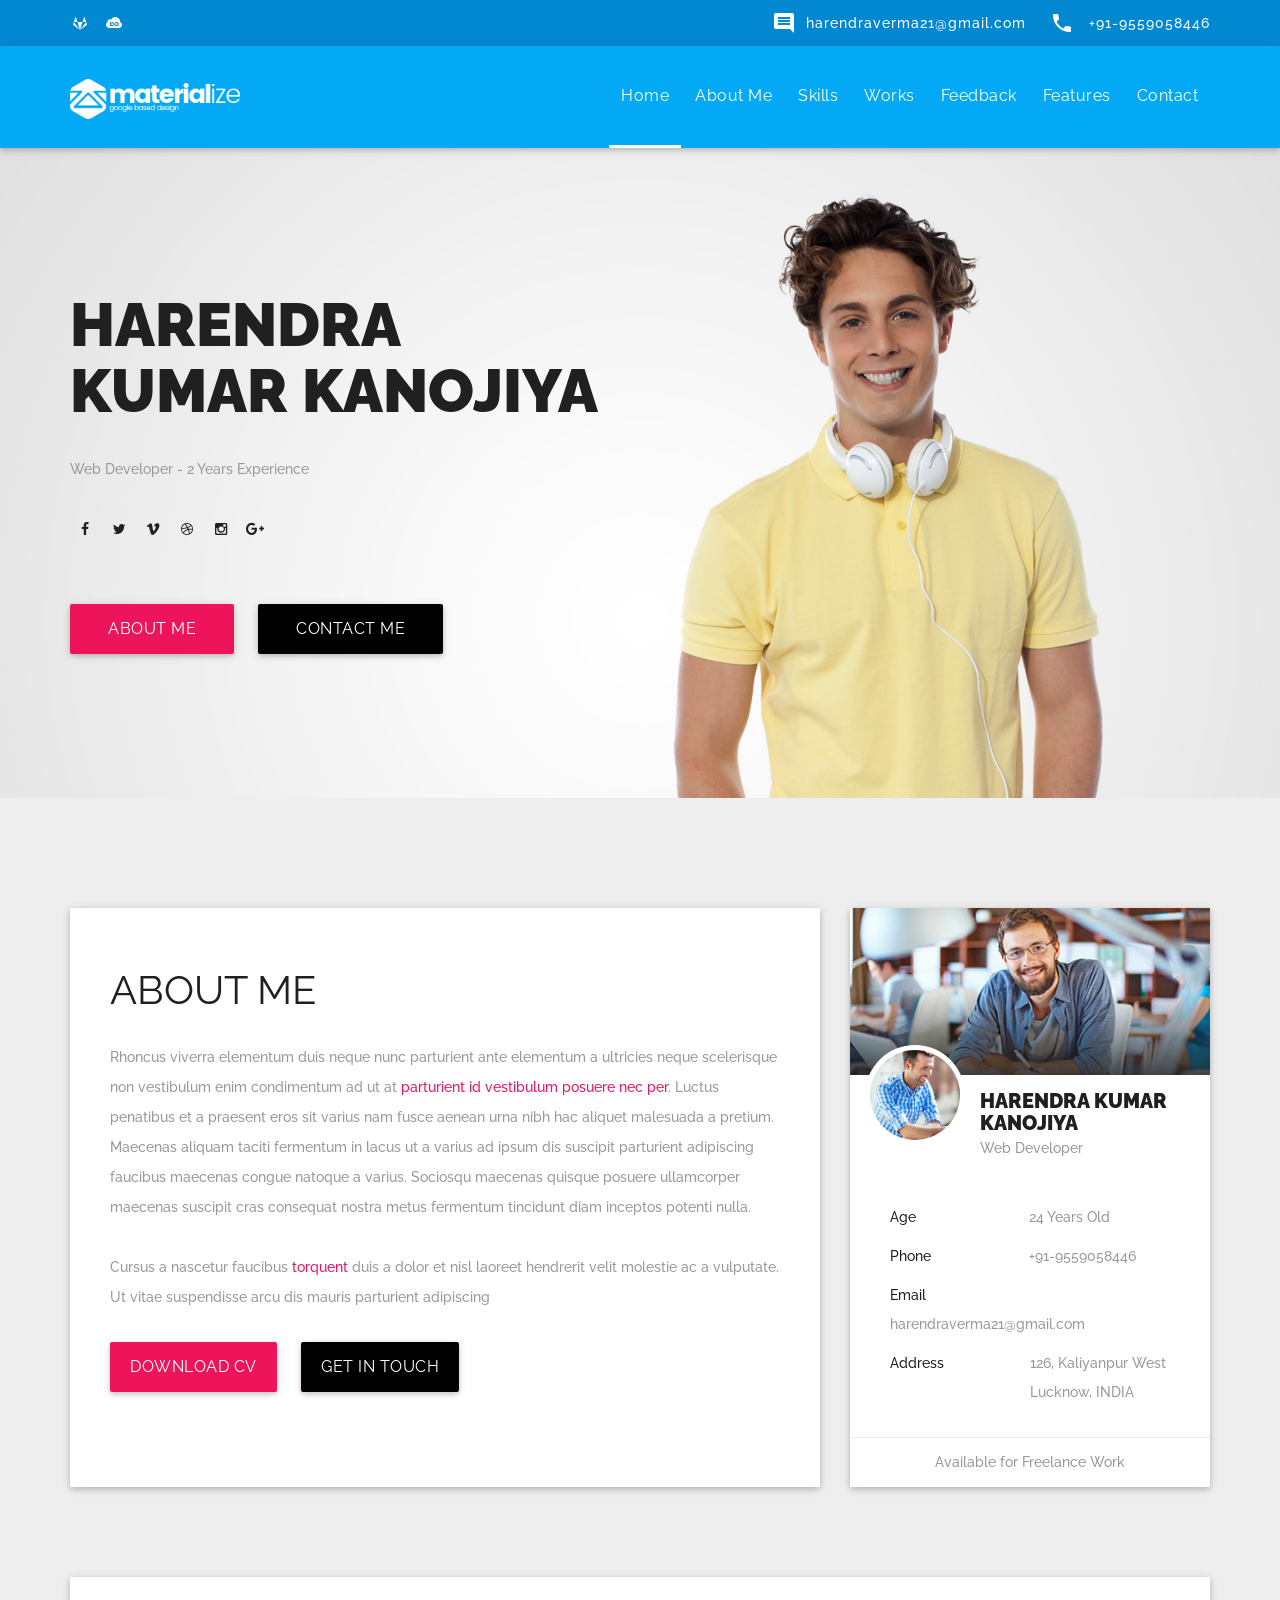
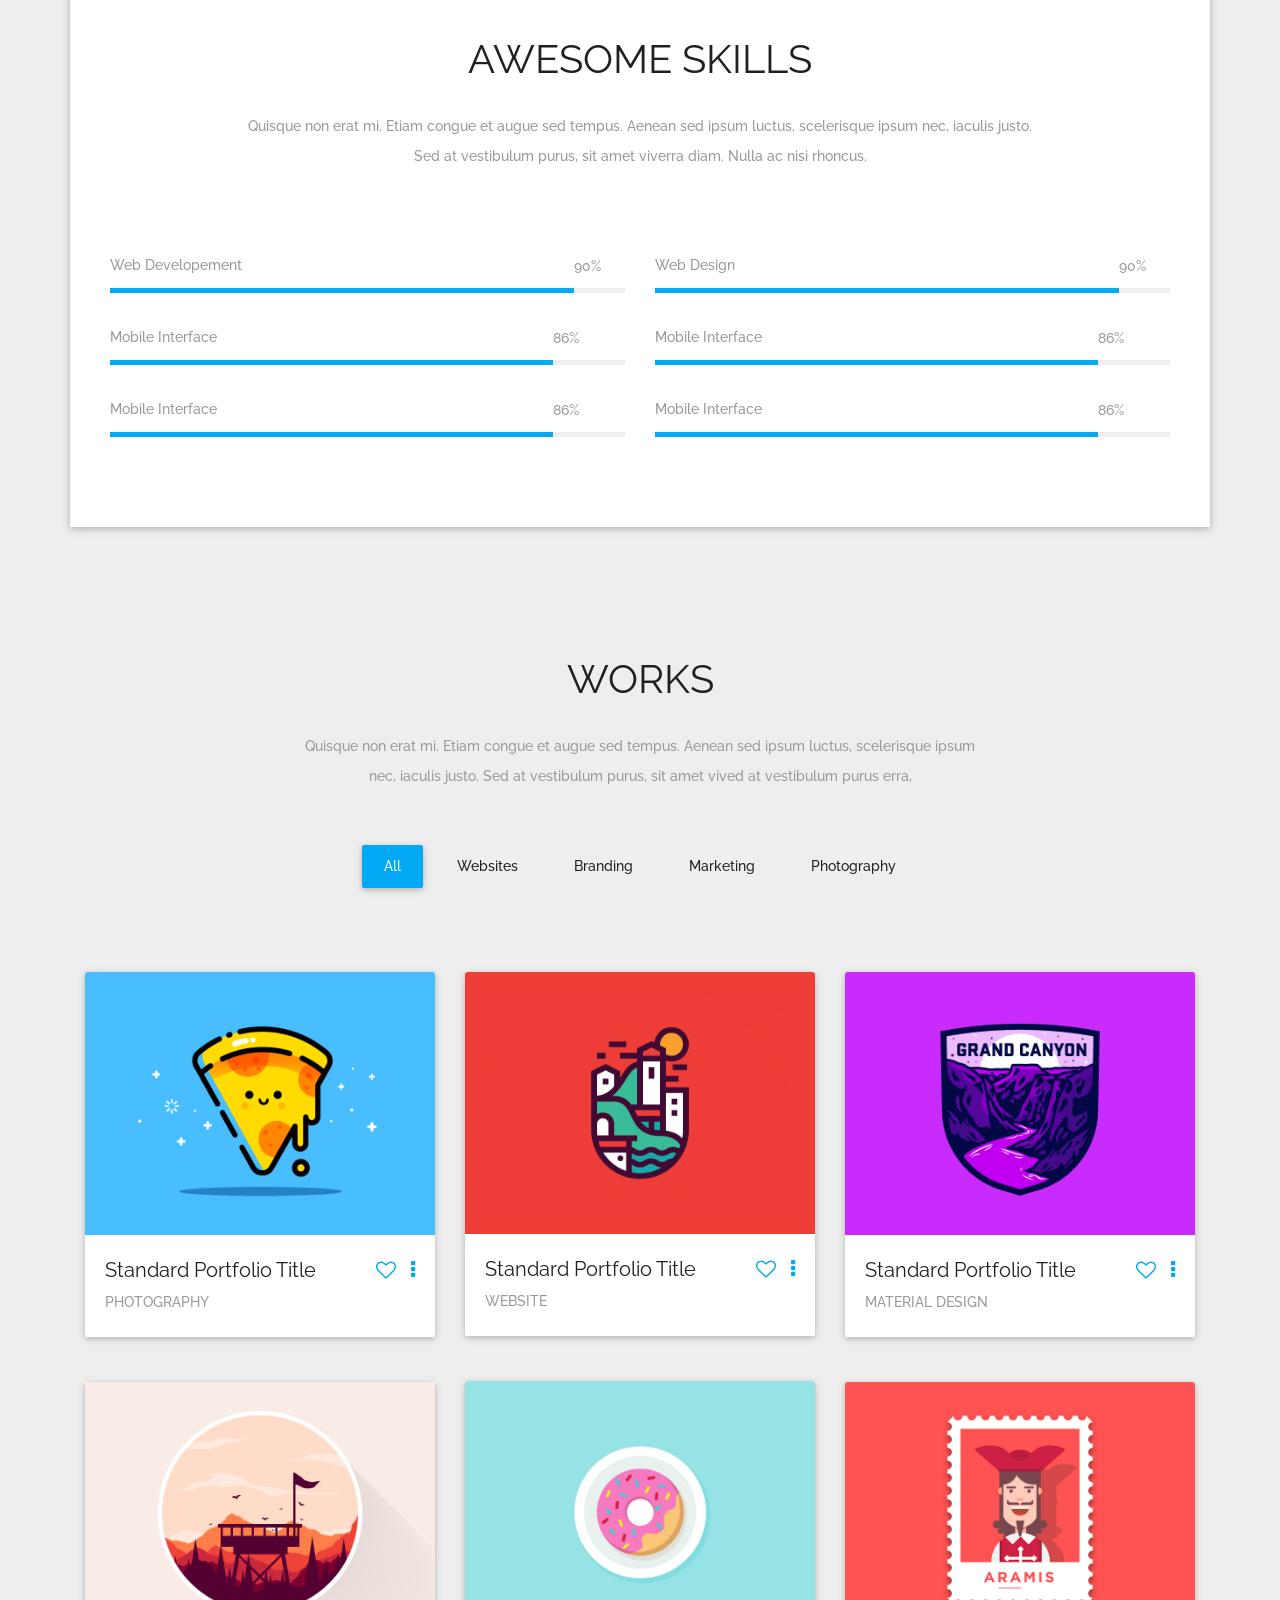
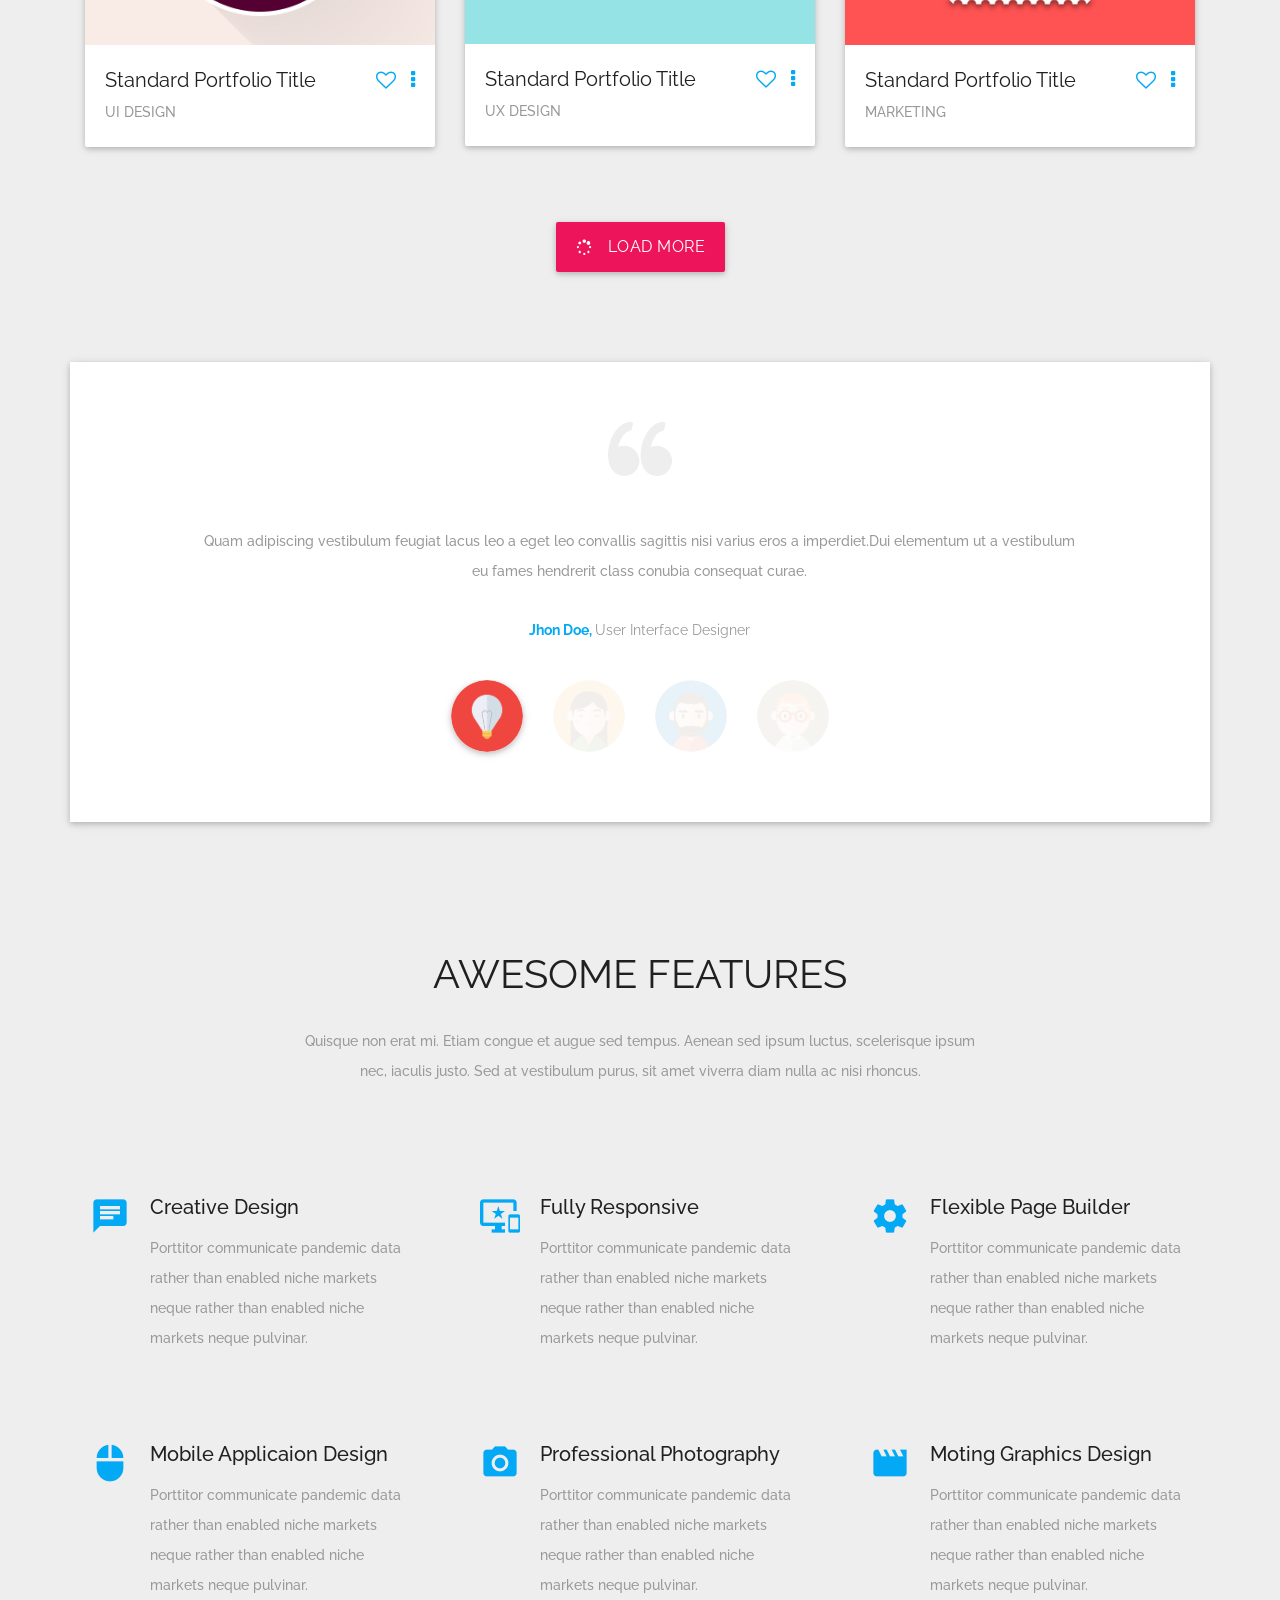
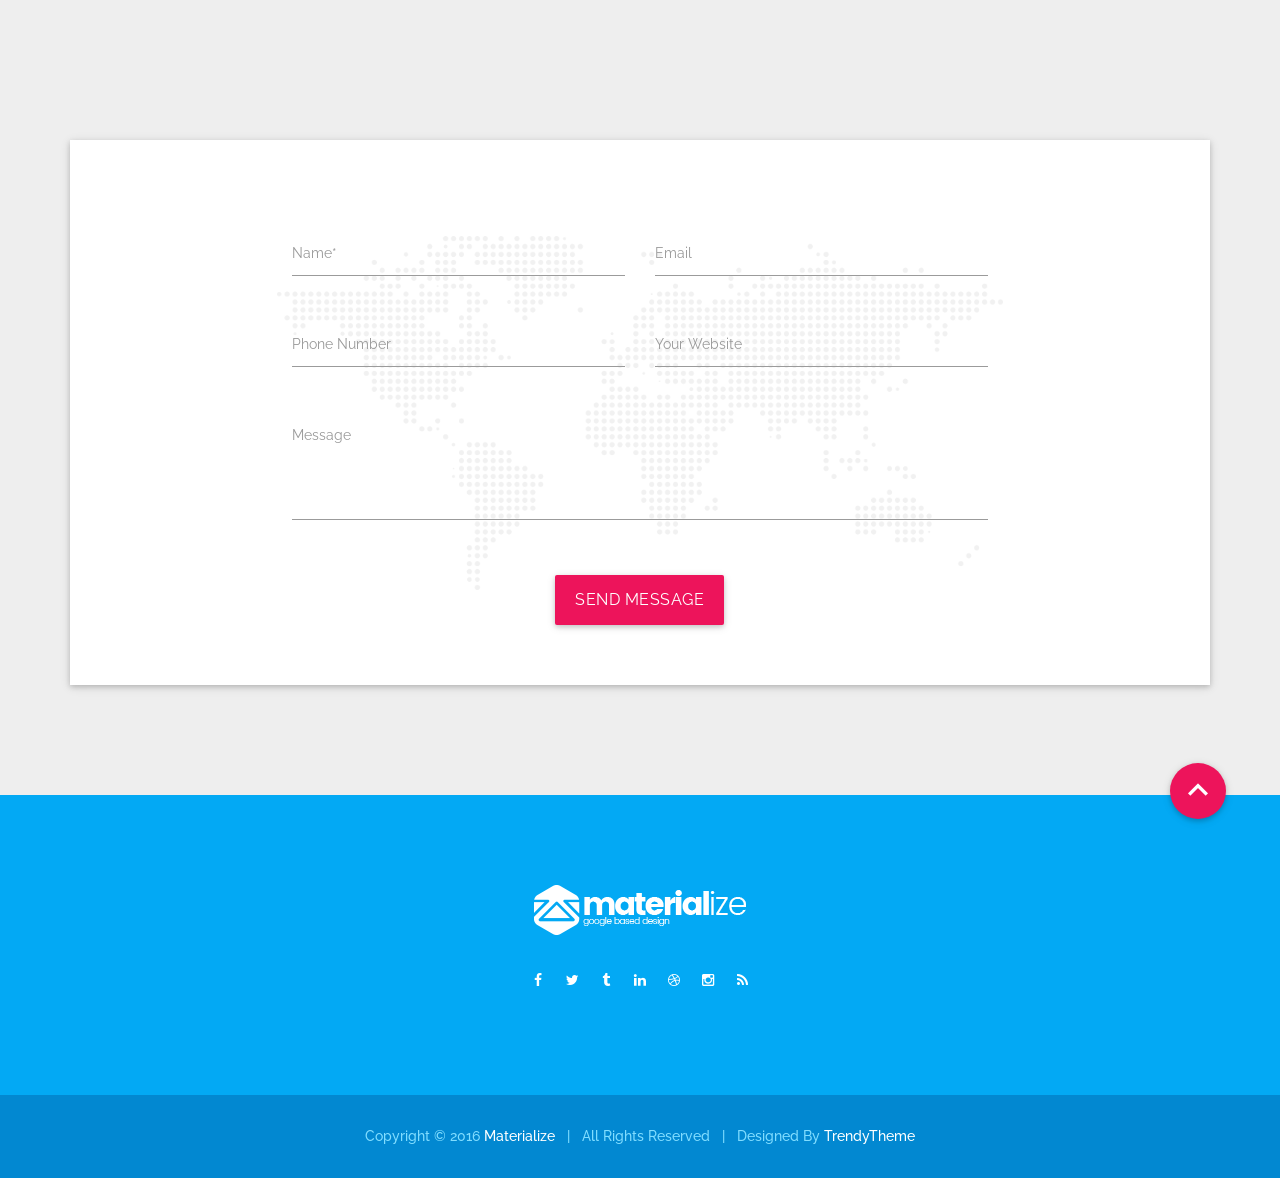
<file: index.html>
<!DOCTYPE html>
<html lang="en">
<head>
<meta charset="utf-8">
<meta http-equiv="X-UA-Compatible" content="IE=edge">
<meta name="viewport" content="width=device-width, initial-scale=1">
<meta name="description" content="materialize is a material design based mutipurpose responsive template">
<meta name="keywords" content="material design, card style, material template, portfolio, corporate, business, creative, agency">
<meta name="author" content="harendra">
<title>Harendra Kumar Kanojiya - Personal Website</title>
<link href='https://fonts.googleapis.com/css?family=Raleway:400,300,500,700,900' rel='stylesheet' type='text/css'>

<link href="assets/fonts/font-awesome/css/font-awesome.min.css" rel="stylesheet">

<link href="assets/fonts/iconfont/material-icons.css" rel="stylesheet">

<link href="assets/flexSlider/flexslider.css" rel="stylesheet">

<link href="assets/materialize/css/materialize.min.css" rel="stylesheet">

<link href="assets/bootstrap/css/bootstrap.min.css" rel="stylesheet">

<link href="assets/css/shortcodes/shortcodesae52.css?v=5" rel="stylesheet">

<link href="styleae52.css?v=5" rel="stylesheet">


<!--[if lt IE 9]>
  <script src="https://oss.maxcdn.com/html5shiv/3.7.2/html5shiv.min.js"></script>
  <script src="https://oss.maxcdn.com/respond/1.4.2/respond.min.js"></script>
<![endif]-->
</head>
<body id="top" data-spy="scroll" data-target="#materialize-menu" data-offset="148">

<div class="top-bar light-blue darken-2 visible-md visible-lg">
<div class="container">
<div class="row">

<div class="col-md-6">

<ul class="list-inline social-top light tt-animate btt">
<li><a href="#"><i class="fa fa-gitlab"></i></a></li>
<li><a href="#"><i class="fa fa-jsfiddle"></i></a></li>
</ul>
</div>
<div class="col-md-6 text-right">
<ul class="topbar-cta no-margin">
<li class="mr-20">
<a><i class="material-icons mr-10">&#xE0B9;</i>harendraverma21@gmail.com</a>
</li>
<li>
<a><i class="material-icons mr-10">&#xE0CD;</i> +91-9559058446</a>
</li>
</ul>
</div>
</div>
</div>
</div>

<header id="header" class="tt-nav nav-border-bottom">
<div class="header-sticky brand-header">
<div class="container">
<div id="materialize-menu" class="menuzord">

<a href="#top" class="logo-brand page-scroll" data-section="#top">
<img src="assets/img/logo-white.png" alt="" />
</a>


<ul class="nav menuzord-menu pull-right light op-nav">
<li class="active">
<a href="#home" data-scroll>Home</a>
</li>
<li>
<a href="#about" data-scroll>About Me</a>
</li>
<li>
<a href="#skills" data-scroll>Skills</a>
</li>
<li>
<a href="#works" data-scroll>Works</a>
</li>
<li>
<a href="#testimonials" data-scroll>Feedback</a>
</li>
<li>
<a href="#features" data-scroll>Features</a>
</li>
<li>
<a href="#contact" data-scroll>Contact</a>
</li>
</ul>

</div>
</div>
</div>
</header>

<section id="home" class="banner-15 height-650 valign-wrapper">
<div class="valign-cell">
<div class="container">
<div class="row">
<div class="col-md-6">
<h1 class="intro-title text-uppercase mb-30">Harendra Kumar Kanojiya</h1>
<p class="text-medium">Web Developer - 2 Years Experience</p>
<ul class="social-link dark mb-30 tt-animate btt">
<li>
<a href="#"><i class="fa fa-facebook"></i></a>
</li>
<li>
<a href="#"><i class="fa fa-twitter"></i></a>
</li>
<li>
<a href="#"><i class="fa fa-vimeo"></i></a>
</li>
<li>
<a href="#"><i class="fa fa-dribbble"></i></a>
</li>
<li>
<a href="#"><i class="fa fa-instagram"></i></a>
</li>
<li>
<a href="#"><i class="fa fa-google-plus"></i></a>
</li>
</ul>
<a href="#" class="btn btn-lg pink waves-effect waves-light mt-20 mr-20">About Me</a>
<a href="#" class="btn btn-lg black waves-effect waves-light mt-20">Contact Me</a>
</div>
</div>
</div>
</div>
</section>
<section id="about" class="padding-top-110 grey lighten-3">
<div class="container">
<div class="row equal-height-row">
<div class="col-md-8">
<div class="white z-depth-1 equal-height-column">
<div class="box-padding">
<h1 class="text-uppercase mb-30">About Me</h1>
<p>Rhoncus viverra elementum duis neque nunc parturient ante elementum a ultricies neque scelerisque non vestibulum enim condimentum ad ut at <a href="#">parturient id vestibulum posuere nec per</a>. Luctus penatibus et a praesent eros sit varius nam fusce aenean urna nibh hac aliquet malesuada a pretium. Maecenas aliquam taciti fermentum in lacus ut a varius ad ipsum dis suscipit parturient adipiscing faucibus maecenas congue natoque a varius. Sociosqu maecenas quisque posuere ullamcorper maecenas suscipit cras consequat nostra metus fermentum tincidunt diam inceptos potenti nulla.</p>
<p>Cursus a nascetur faucibus <a href="#">torquent</a> duis a dolor et nisl laoreet hendrerit velit molestie ac a vulputate. Ut vitae suspendisse arcu dis mauris parturient adipiscing</p>
<div class="cta-button">
<a href="#!" class="btn pink mr-20 waves-effect waves-light">Download CV</a>
<a href="#!" class="btn black waves-effect waves-light">Get in touch</a>
</div>
</div>
</div>
</div>
<div class="col-md-4">
<div class="author-wrapper profile white z-depth-1 equal-height-column">
<div class="author-cover">
<img src="assets/img/blog/author-large-thumb.jpg" alt="">
</div>
<div class="author-avatar">
<img src="assets/img/blog/author-2.jpg" alt="">
<h2 class="text-extrabold text-uppercase no-margin">Harendra Kumar Kanojiya</h2>
<span>Web Developer</span>
</div>
<ul class="author-meta mb-30">
<li><span class="title"> Age </span> 24 Years Old</li>
<li><span class="title"> Phone </span> +91-9559058446</li>
<li><span class="title"> Email </span> harendraverma21@gmail.com</li>
<li><span class="title"> Address </span> <span class="address">126, Kaliyanpur West <br> Lucknow, INDIA</span></li>
</ul>
<hr>
<span class="available"><a class="page-scroll" href="#contact">Available for Freelance Work</a></span>
</div> 
</div>
</div>
</div>
</section>
<section id="skills" class="padding-top-90 padding-bottom-20 grey lighten-3">
<div class="container">
<div class="box-padding white z-depth-1">
<div class="text-center mb-80">
<h1 class="text-uppercase mb-30">Awesome skills</h1>
<p>Quisque non erat mi. Etiam congue et augue sed tempus. Aenean sed ipsum luctus, scelerisque ipsum nec, iaculis justo. <br>Sed at vestibulum purus, sit amet viverra diam. Nulla ac nisi rhoncus.</p>
</div>
<div class="row">
<div class="col-sm-6">
<div class="progress-section">
<span class="progress-title">Web Developement</span>
<div class="progress">
<div class="progress-bar brand-bg six-sec-ease-in-out" role="progressbar" aria-valuenow="90" aria-valuemin="0" aria-valuemax="100">
<span>90%</span>
</div>
</div>
</div> 
<div class="progress-section">
<span class="progress-title">Mobile Interface</span>
<div class="progress">
<div class="progress-bar brand-bg six-sec-ease-in-out" role="progressbar" aria-valuenow="86" aria-valuemin="0" aria-valuemax="100">
<span>86%</span>
</div>
</div>
</div> 
<div class="progress-section">
<span class="progress-title">Mobile Interface</span>
<div class="progress">
<div class="progress-bar brand-bg six-sec-ease-in-out" role="progressbar" aria-valuenow="86" aria-valuemin="0" aria-valuemax="100">
<span>86%</span>
</div>
</div>
</div> 
</div>
<div class="col-sm-6">
<div class="progress-section">
<span class="progress-title">Web Design</span>
<div class="progress">
<div class="progress-bar brand-bg six-sec-ease-in-out" role="progressbar" aria-valuenow="90" aria-valuemin="0" aria-valuemax="100">
<span>90%</span>
</div>
</div>
</div> 
<div class="progress-section">
<span class="progress-title">Mobile Interface</span>
<div class="progress">
<div class="progress-bar brand-bg six-sec-ease-in-out" role="progressbar" aria-valuenow="86" aria-valuemin="0" aria-valuemax="100">
<span>86%</span>
</div>
</div>
</div> 
<div class="progress-section">
<span class="progress-title">Mobile Interface</span>
<div class="progress">
<div class="progress-bar brand-bg six-sec-ease-in-out" role="progressbar" aria-valuenow="86" aria-valuemin="0" aria-valuemax="100">
<span>86%</span>
</div>
</div>
</div> 
</div>
</div>
</div>
</div>
</section>
<section id="works" class="padding-top-110 grey lighten-3">
<div class="container">
<div class="text-center mb-50">
<h1 class="text-uppercase mb-30">Works</h1>
<p class="section-sub">Quisque non erat mi. Etiam congue et augue sed tempus. Aenean sed ipsum luctus, scelerisque ipsum nec, iaculis justo. Sed at vestibulum purus, sit amet vived at vestibulum purus erra,</p>
</div>
<div class="portfolio-container">
<ul class="portfolio-filter text-center brand-filter">
<li class="active waves-effect waves-light" data-group="all">All</li>
<li class="waves-effect waves-light" data-group="websites">Websites</li>
<li class="waves-effect waves-light" data-group="branding">Branding</li>
<li class="waves-effect waves-light" data-group="marketing">Marketing</li>
<li class="waves-effect waves-light" data-group="photography">Photography</li>
</ul>
<div class="portfolio portfolio-with-title col-3 gutter mtb-50">
<div class="portfolio-item" data-groups='["all", "branding"]'>
<div class="card">
<div class="card-image waves-effect waves-block waves-light">
<img class="activator" src="assets/img/portfolio/portfolio-1.jpg" alt="image">
</div>
<div class="card-content">
<span class="card-title activator">Standard Portfolio Title <i class="fa fa-ellipsis-v right"></i> <i class="fa fa-heart-o right"></i></span>
<p><a href="#">Photography</a></p>
</div>
<div class="card-reveal">
<span class="card-title">Standard Portfolio Title <i class="material-icons right">&#xE5CD;</i></span>
 <p><a href="#">Photography</a></p>
<p>Authoritatively grow quality technologies for strategic sources. Dramatically evolve front-end services for functional e-markets. Credibly parallel task multifunctional methods.</p>
<a href="#" class="readmore">View full project</a>
</div>
</div>
</div>
<div class="portfolio-item" data-groups='["all", "branding", "marketing"]'>
<div class="card">
<div class="card-image waves-effect waves-block waves-light">
<img class="activator" src="assets/img/portfolio/portfolio-2.jpg" alt="image">
</div>
<div class="card-content">
<span class="card-title activator">Standard Portfolio Title <i class="fa fa-ellipsis-v right"></i> <i class="fa fa-heart-o right"></i></span>
<p><a href="#">Website</a></p>
</div>
<div class="card-reveal">
<span class="card-title">Standard Portfolio Title <i class="material-icons right">&#xE5CD;</i></span>
<p><a href="#">Website</a></p>
<p>Authoritatively grow quality technologies for strategic sources. Dramatically evolve front-end services for functional e-markets. Credibly parallel task multifunctional methods.</p>
<a href="#" class="readmore">View full project</a>
</div>
</div>
</div>
<div class="portfolio-item" data-groups='["all", "websites", "branding"]'>
<div class="card">
<div class="card-image waves-effect waves-block waves-light">
<img class="activator" src="assets/img/portfolio/portfolio-3.jpg" alt="image">
</div>
<div class="card-content">
<span class="card-title activator">Standard Portfolio Title <i class="fa fa-ellipsis-v right"></i> <i class="fa fa-heart-o right"></i></span>
<p><a href="#">Material Design</a></p>
</div>
<div class="card-reveal">
<span class="card-title">Standard Portfolio Title <i class="material-icons right">&#xE5CD;</i></span>
<p><a href="#">Material Design</a></p>
<p>Authoritatively grow quality technologies for strategic sources. Dramatically evolve front-end services for functional e-markets. Credibly parallel task multifunctional methods.</p>
<a href="#" class="readmore">View full project</a>
</div>
</div>
</div>
<div class="portfolio-item" data-groups='["all", "websites", "photography", "marketing"]'>
<div class="card">
<div class="card-image waves-effect waves-block waves-light">
<img class="activator" src="assets/img/portfolio/portfolio-4.jpg" alt="image">
</div>
<div class="card-content">
<span class="card-title activator">Standard Portfolio Title <i class="fa fa-ellipsis-v right"></i> <i class="fa fa-heart-o right"></i></span>
<p><a href="#">UX Design</a></p>
</div>
<div class="card-reveal">
<span class="card-title">Standard Portfolio Title <i class="material-icons right">&#xE5CD;</i></span>
<p><a href="#">UX Design</a></p>
<p>Authoritatively grow quality technologies for strategic sources. Dramatically evolve front-end services for functional e-markets. Credibly parallel task multifunctional methods.</p>
<a href="#" class="readmore">View full project</a>
</div>
</div>
</div>
<div class="portfolio-item" data-groups='["all", "websites",  "photography"]'>
<div class="card">
<div class="card-image waves-effect waves-block waves-light">
<img class="activator" src="assets/img/portfolio/portfolio-5.jpg" alt="image">
</div>
<div class="card-content">
<span class="card-title activator">Standard Portfolio Title <i class="fa fa-ellipsis-v right"></i> <i class="fa fa-heart-o right"></i></span>
<p><a href="#">UI Design</a></p>
</div>
<div class="card-reveal">
<span class="card-title">Standard Portfolio Title <i class="material-icons right">&#xE5CD;</i></span>
<p><a href="#">UI Design</a></p>
<p>Authoritatively grow quality technologies for strategic sources. Dramatically evolve front-end services for functional e-markets. Credibly parallel task multifunctional methods.</p>
<a href="#" class="readmore">View full project</a>
</div>
</div>
</div>
<div class="portfolio-item" data-groups='["all", "marketing", "photography"]'>
<div class="card">
<div class="card-image waves-effect waves-block waves-light">
<img class="activator" src="assets/img/portfolio/portfolio-6.jpg" alt="image">
</div>
<div class="card-content">
<span class="card-title activator">Standard Portfolio Title <i class="fa fa-ellipsis-v right"></i> <i class="fa fa-heart-o right"></i></span>
<p><a href="#">Marketing</a></p>
</div>
<div class="card-reveal">
<span class="card-title">Standard Portfolio Title <i class="material-icons right">&#xE5CD;</i></span>
<p><a href="#">Marketing</a></p>
<p>Authoritatively grow quality technologies for strategic sources. Dramatically evolve front-end services for functional e-markets. Credibly parallel task multifunctional methods.</p>
<a href="#" class="readmore">View full project</a>
</div>
</div>
</div>
</div>
<div class="load-more-button text-center">
<a class="waves-effect waves-light btn btn-large pink"> <i class="fa fa-spinner left"></i> Load More</a>
</div>
</div>
</div>
</section>
<section id="testimonials" class="padding-top-90 padding-bottom-20 grey lighten-3">
<div class="container">
<div class="box-padding white z-depth-1">
<div class="row">
<div class="col-md-10 col-md-offset-1">
<div class="thumb-carousel circle-thumb text-center">
 <ul class="slides">
<li data-thumb="assets/img/client-thumb/5.png">
<div class="icon">
<img src="assets/img/quote-dark.png" alt="Customer Thumb">
</div>
<div class="content">
<p>Quam adipiscing vestibulum feugiat lacus leo a eget leo convallis sagittis nisi varius eros a imperdiet.Dui elementum ut a vestibulum eu fames hendrerit class conubia consequat curae.</p>
<div class="testimonial-meta brand-color">
Jhon Doe,
<span>User Interface Designer</span>
</div>
</div>
</li>
<li data-thumb="assets/img/client-thumb/2.png">
<div class="icon">
<img src="assets/img/quote-dark.png" alt="Customer Thumb">
</div>
<div class="content">
<p>Quam adipiscing vestibulum feugiat lacus leo a eget leo convallis sagittis nisi varius eros a imperdiet.Dui elementum ut a vestibulum eu fames hendrerit class conubia consequat curae.</p>
<div class="testimonial-meta brand-color">
Elita Karim,
<span>User Interface Designer</span>
</div>
</div>
</li>
<li data-thumb="assets/img/client-thumb/3.png">
<div class="icon">
<img src="assets/img/quote-dark.png" alt="Customer Thumb">
</div>
<div class="content">
<p>Quam adipiscing vestibulum feugiat lacus leo a eget leo convallis sagittis nisi varius eros a imperdiet.Dui elementum ut a vestibulum eu fames hendrerit class conubia consequat curae.</p>
<div class="testimonial-meta brand-color">
Tomas Udoy,
<span>User Interface Designer</span>
</div>
</div>
</li>
<li data-thumb="assets/img/client-thumb/4.png">
<div class="icon">
<img src="assets/img/quote-dark.png" alt="Customer Thumb">
</div>
<div class="content">
<p>Quam adipiscing vestibulum feugiat lacus leo a eget leo convallis sagittis nisi varius eros a imperdiet.Dui elementum ut a vestibulum eu fames hendrerit class conubia consequat curae.</p>
<div class="testimonial-meta brand-color">
Jonathon Bin,
<span>User Interface Designer</span>
</div>
</div>
</li>
</ul>
</div>
</div>
</div>
</div>
</div>
</section>
<section id="features" class="padding-top-110 grey lighten-3">
<div class="container">
<div class="text-center mb-80">
<h1 class="text-uppercase mb-30">Awesome Features</h1>
<p class="section-sub">Quisque non erat mi. Etiam congue et augue sed tempus. Aenean sed ipsum luctus, scelerisque ipsum nec, iaculis justo. Sed at vestibulum purus, sit amet viverra diam nulla ac nisi rhoncus.</p>
</div>
<div class="row">
<div class="col-md-4 mb-30">
<div class="featured-item hover-outline brand-hover radius-4">
<div class="icon">
 <i class="material-icons colored brand-icon">&#xE0B7;</i>
</div>
<div class="desc">
<h2>Creative Design</h2>
<p>Porttitor communicate pandemic data rather than enabled niche markets neque rather than enabled niche markets neque pulvinar.</p>
</div>
</div>
</div>
<div class="col-md-4 mb-30">
<div class="featured-item hover-outline brand-hover radius-4">
<div class="icon">
<i class="material-icons colored brand-icon">&#xE912;</i>
</div>
<div class="desc">
<h2>Fully Responsive</h2>
<p>Porttitor communicate pandemic data rather than enabled niche markets neque rather than enabled niche markets neque pulvinar.</p>
</div>
</div>
</div>
<div class="col-md-4 mb-30">
<div class="featured-item hover-outline brand-hover radius-4">
<div class="icon">
<i class="material-icons colored brand-icon">&#xE8B8;</i>
</div>
<div class="desc">
<h2>Flexible Page Builder</h2>
<p>Porttitor communicate pandemic data rather than enabled niche markets neque rather than enabled niche markets neque pulvinar.</p>
</div>
</div>
</div>
<div class="col-md-4">
<div class="featured-item hover-outline brand-hover radius-4">
<div class="icon">
<i class="material-icons colored brand-icon">&#xE323;</i>
</div>
<div class="desc">
<h2>Mobile Applicaion Design</h2>
<p>Porttitor communicate pandemic data rather than enabled niche markets neque rather than enabled niche markets neque pulvinar.</p>
</div>
</div>
</div>
<div class="col-md-4">
<div class="featured-item hover-outline brand-hover radius-4">
<div class="icon">
<i class="material-icons colored brand-icon">&#xE412;</i>
</div>
<div class="desc">
<h2>Professional Photography</h2>
<p>Porttitor communicate pandemic data rather than enabled niche markets neque rather than enabled niche markets neque pulvinar.</p>
</div>
</div>
</div>
<div class="col-md-4">
<div class="featured-item hover-outline brand-hover radius-4">
<div class="icon">
<i class="material-icons colored brand-icon">&#xE02C;</i>
</div>
<div class="desc">
<h2>Moting Graphics Design</h2>
<p>Porttitor communicate pandemic data rather than enabled niche markets neque rather than enabled niche markets neque pulvinar.</p>
</div>
</div>
</div>
</div>
</div>
</section>
 <section id="contact" class="section-padding grey lighten-3">
<div class="container">
<div class="box-padding white z-depth-1">
<div class="row">
<div class="col-md-8 col-md-offset-2 contact-form-bg">
<form name="contact-form" id="contactForm" action="https://trendytheme.net/demo/matrox/sendemail.php" method="POST">
<div class="row">
<div class="col-md-6">
<div class="input-field">
<input type="text" name="name" class="validate" id="name">
<label for="name">Name*</label>
</div>
</div>
<div class="col-md-6">
<div class="input-field">
<label class="sr-only" for="email">Email Address*</label>
<input id="email" type="email" name="email" class="validate">
<label for="email" data-error="wrong" data-success="right">Email</label>
</div>
</div>
</div>
<div class="row">
<div class="col-md-6">
<div class="input-field">
<input id="phone" type="tel" name="phone" class="validate">
<label for="phone">Phone Number</label>
</div>
</div>
<div class="col-md-6">
<div class="input-field">
<input id="website" type="text" name="website" class="validate">
<label for="website">Your Website</label>
</div>
</div>
</div>
<div class="input-field">
<textarea name="message" id="message" class="materialize-textarea"></textarea>
<label for="message">Message</label>
</div>
<div class="text-center">
<button type="submit" name="submit" class="waves-effect waves-light btn pink mt-30">Send Message</button>
</div>
</form>
</div>
</div>
</div>
</div>
</section>
<footer class="footer footer-two">
<div class="primary-footer brand-bg">
<div class="container">
<a href="#top" class="page-scroll btn-floating btn-large pink back-top waves-effect waves-light tt-animate btt" data-section="#top">
<i class="material-icons">&#xE316;</i>
</a>
<div class="row">
<div class="col-md-12 text-center">
<div class="footer-logo">
<a href="#top" class="page-scroll" data-section="#top">
<img src="assets/img/logo-white.png" alt="">
</a>
</div>
<ul class="social-link tt-animate ltr">
<li><a href="#"><i class="fa fa-facebook"></i></a></li>
<li><a href="#"><i class="fa fa-twitter"></i></a></li>
<li><a href="#"><i class="fa fa-tumblr"></i></a></li>
<li><a href="#"><i class="fa fa-linkedin"></i></a></li>
<li><a href="#"><i class="fa fa-dribbble"></i></a></li>
<li><a href="#"><i class="fa fa-instagram"></i></a></li>
<li><a href="#"><i class="fa fa-rss"></i></a></li>
</ul>
</div>
</div>
</div>
</div>
<div class="secondary-footer brand-bg darken-2">
<div class="container text-center">
<span class="copy-text">Copyright &copy; 2016 <a href="#">Materialize</a> &nbsp; | &nbsp; All Rights Reserved &nbsp; | &nbsp; Designed By <a href="#">TrendyTheme</a></span>
</div>
</div>
</footer>

<div id="preloader">
<div class="preloader-position">
<img src="assets/img/logo-colored.png" alt="logo">
<div class="progress">
<div class="indeterminate"></div>
</div>
</div>
</div>


<script src="assets/js/jquery-2.1.3.min.js"></script>
<script src="assets/bootstrap/js/bootstrap.min.js"></script>
<script src="assets/materialize/js/materialize.min.js"></script>
<script src="assets/js/jquery.easing.min.js"></script>
<script src="assets/js/smoothscroll.min.html"></script>
<script src="assets/js/smooth-menu.js"></script>
<script src="assets/js/jquery.inview.min.js"></script>
<script src="assets/js/jquery.stellar.min.js"></script>
<script src="assets/js/imagesloaded.js"></script>
<script src="assets/js/jquery.shuffle.min.js"></script>
<script src="assets/js/menuzord.js"></script>
<script src="assets/js/equalheight.js"></script>
<script src="assets/flexSlider/jquery.flexslider-min.js"></script>
<script src="assets/js/scriptsae52.js?v=5"></script>
</body>

</html>
</file>
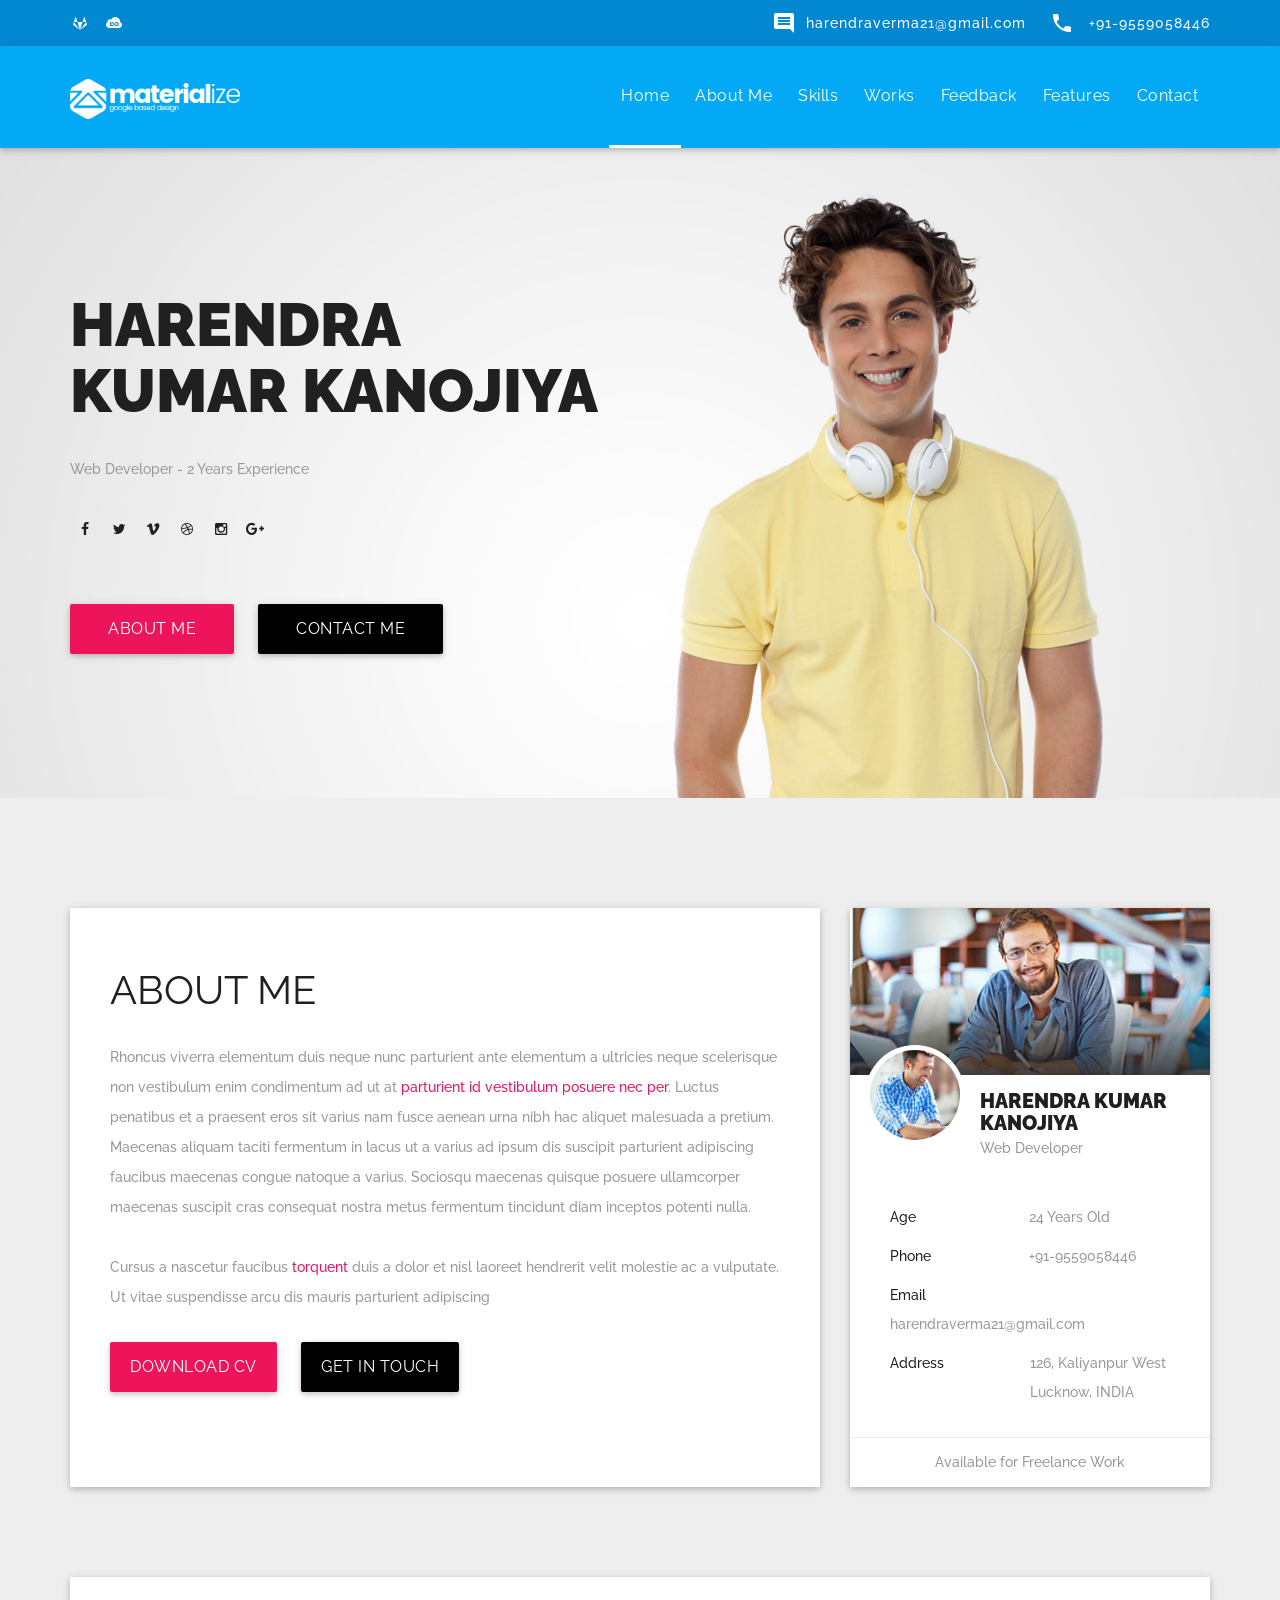
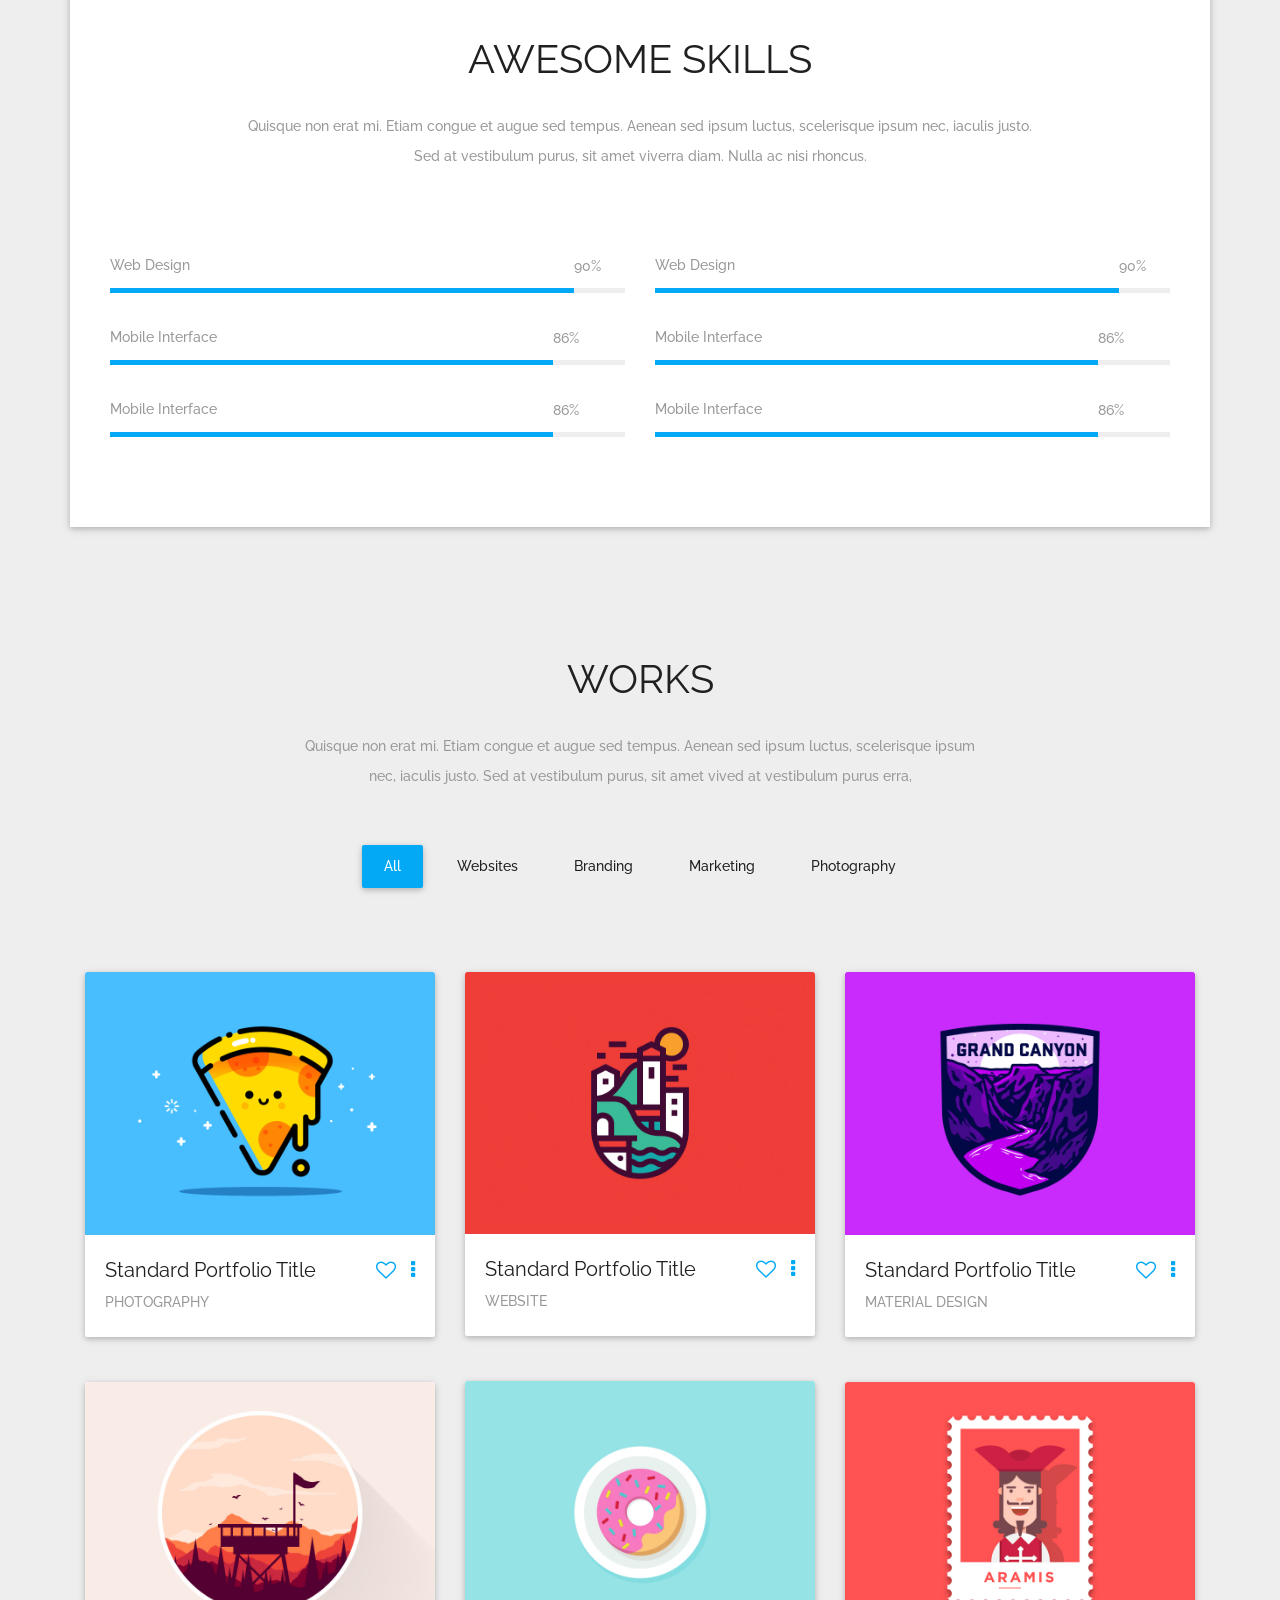
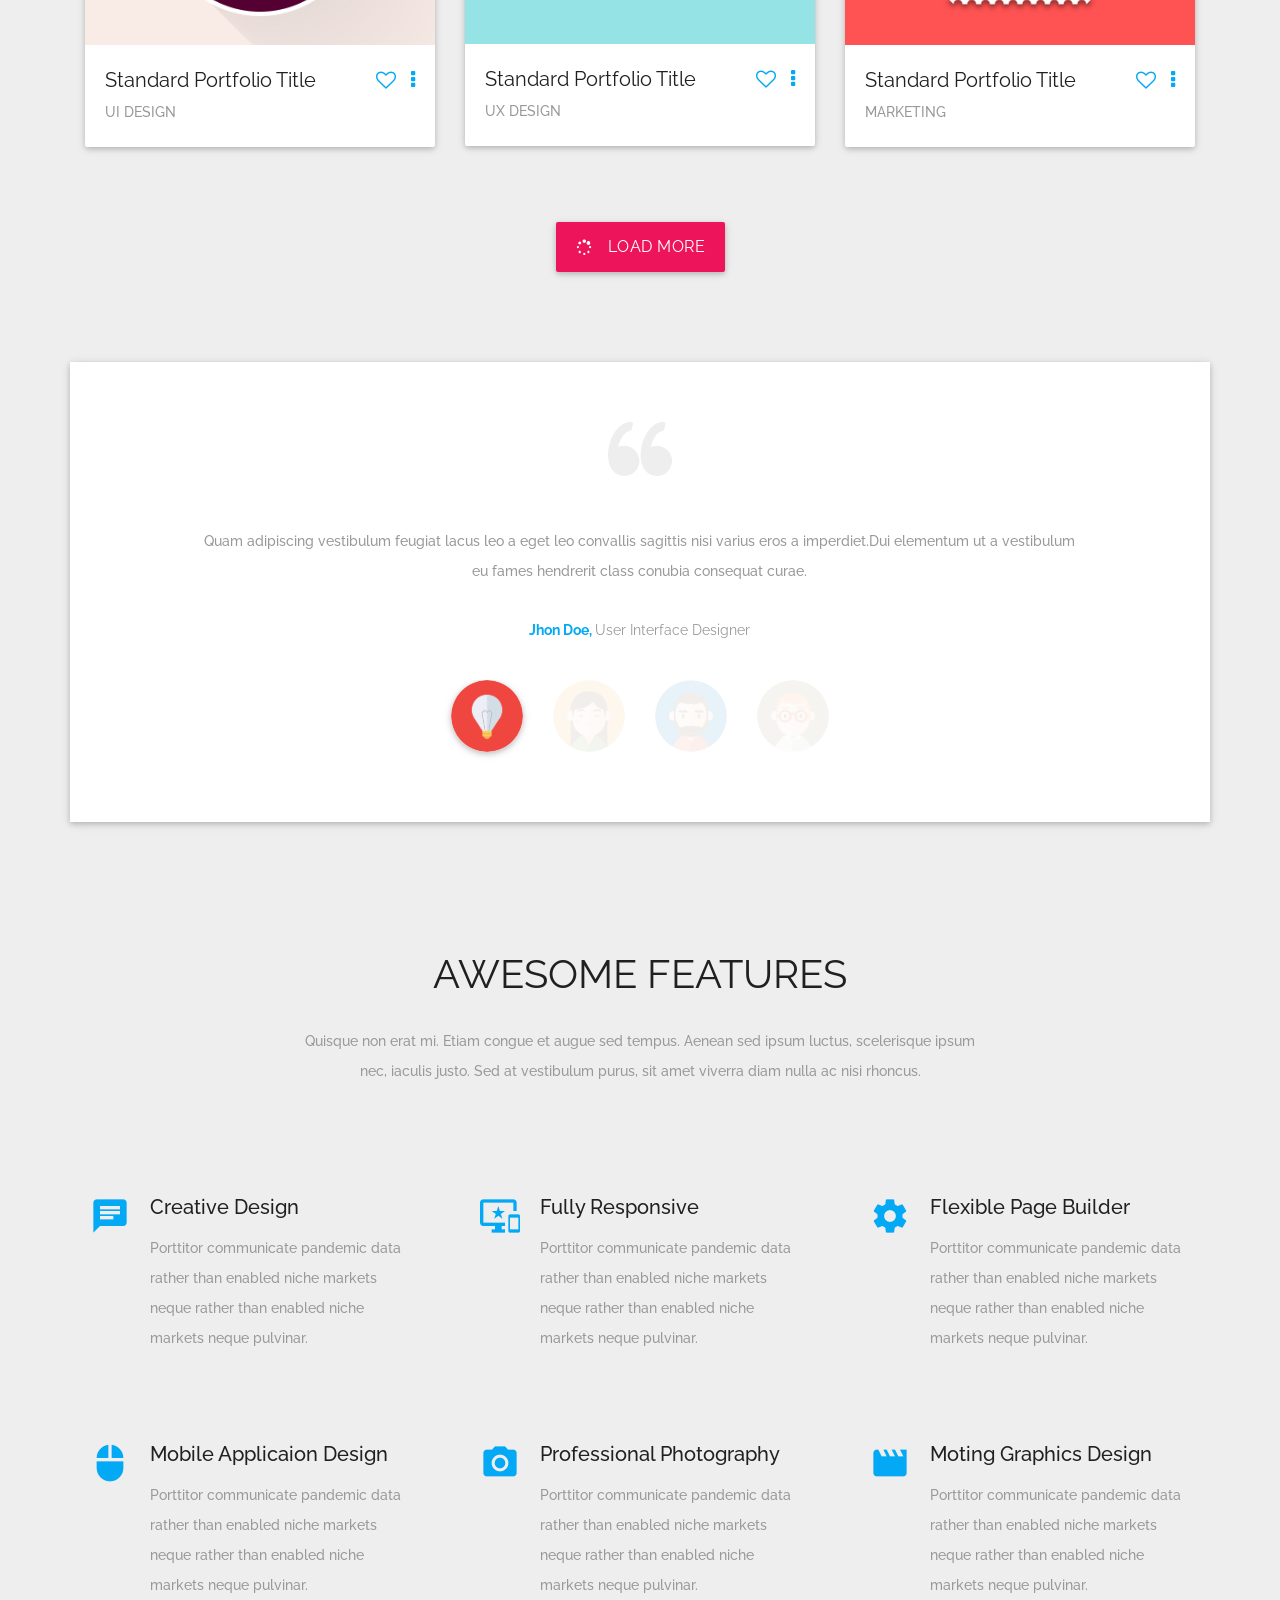
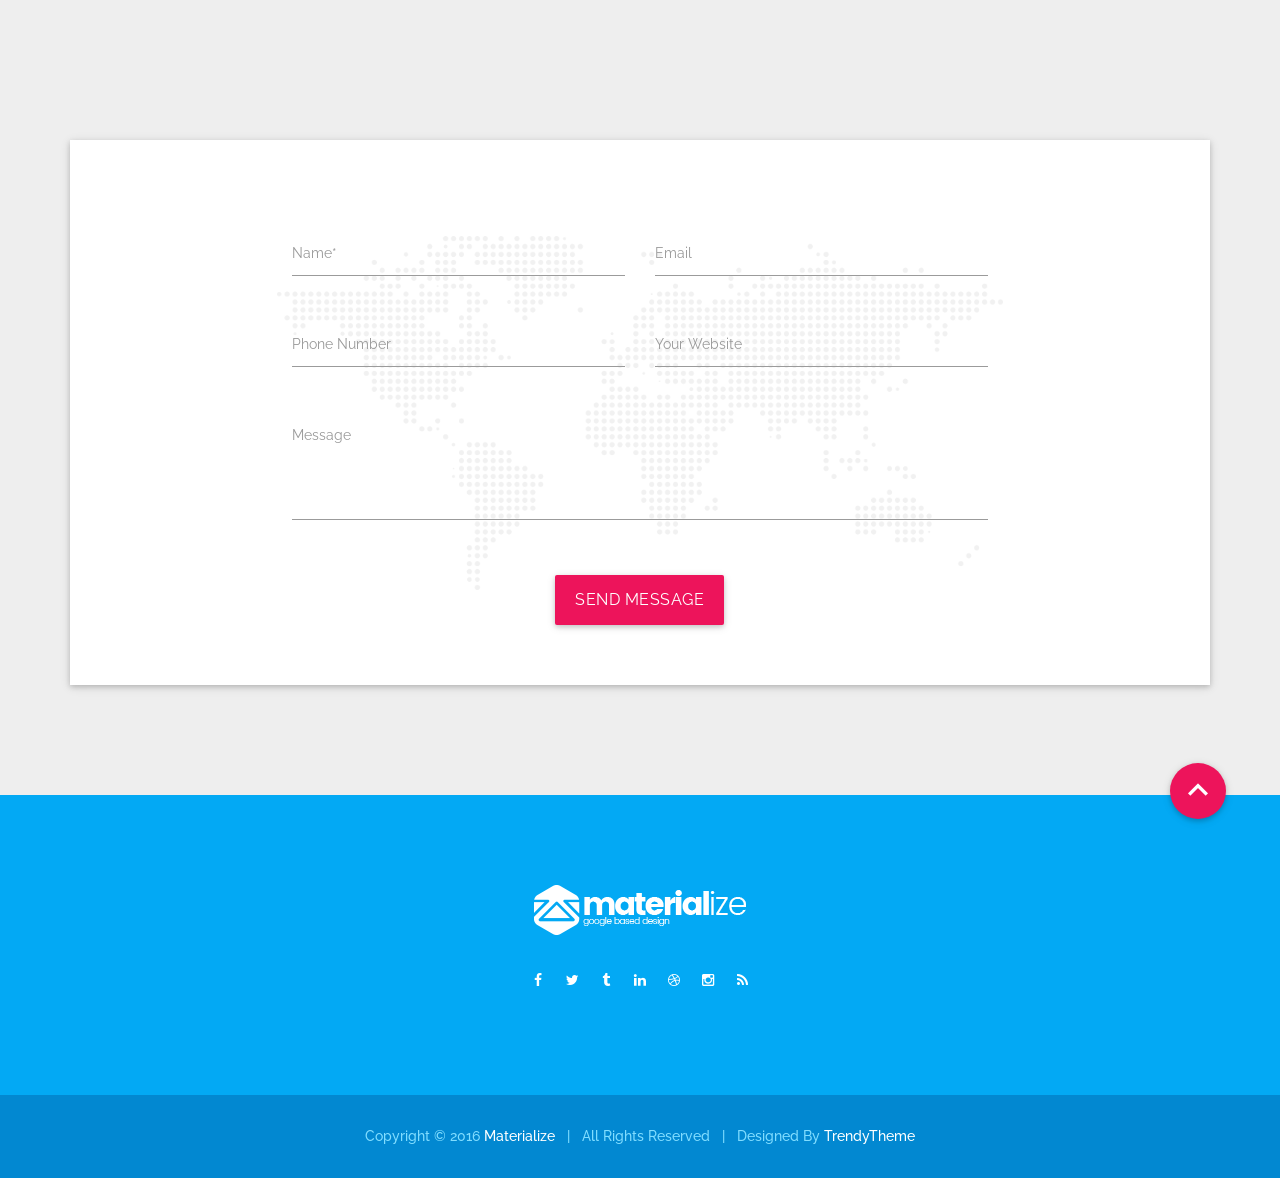
<file: op-index-portfolio.html>
<!DOCTYPE html>
<html lang="en">
<head>
<meta charset="utf-8">
<meta http-equiv="X-UA-Compatible" content="IE=edge">
<meta name="viewport" content="width=device-width, initial-scale=1">
<meta name="description" content="materialize is a material design based mutipurpose responsive template">
<meta name="keywords" content="material design, card style, material template, portfolio, corporate, business, creative, agency">
<meta name="author" content="harendra">
<title>Harendra Kumar Kanojiya - Personal Website</title>
<link href='https://fonts.googleapis.com/css?family=Raleway:400,300,500,700,900' rel='stylesheet' type='text/css'>

<link href="assets/fonts/font-awesome/css/font-awesome.min.css" rel="stylesheet">

<link href="assets/fonts/iconfont/material-icons.css" rel="stylesheet">

<link href="assets/flexSlider/flexslider.css" rel="stylesheet">

<link href="assets/materialize/css/materialize.min.css" rel="stylesheet">

<link href="assets/bootstrap/css/bootstrap.min.css" rel="stylesheet">

<link href="assets/css/shortcodes/shortcodesae52.css?v=5" rel="stylesheet">

<link href="styleae52.css?v=5" rel="stylesheet">


<!--[if lt IE 9]>
  <script src="https://oss.maxcdn.com/html5shiv/3.7.2/html5shiv.min.js"></script>
  <script src="https://oss.maxcdn.com/respond/1.4.2/respond.min.js"></script>
<![endif]-->
</head>
<body id="top" data-spy="scroll" data-target="#materialize-menu" data-offset="148">

<div class="top-bar light-blue darken-2 visible-md visible-lg">
<div class="container">
<div class="row">

<div class="col-md-6">

<ul class="list-inline social-top light tt-animate btt">
<li><a href="#"><i class="fa fa-gitlab"></i></a></li>
<li><a href="#"><i class="fa fa-jsfiddle"></i></a></li>
</ul>
</div>
<div class="col-md-6 text-right">
<ul class="topbar-cta no-margin">
<li class="mr-20">
<a><i class="material-icons mr-10">&#xE0B9;</i>harendraverma21@gmail.com</a>
</li>
<li>
<a><i class="material-icons mr-10">&#xE0CD;</i> +91-9559058446</a>
</li>
</ul>
</div>
</div>
</div>
</div>

<header id="header" class="tt-nav nav-border-bottom">
<div class="header-sticky brand-header">
<div class="container">
<div id="materialize-menu" class="menuzord">

<a href="#top" class="logo-brand page-scroll" data-section="#top">
<img src="assets/img/logo-white.png" alt="" />
</a>


<ul class="nav menuzord-menu pull-right light op-nav">
<li class="active">
<a href="#home" data-scroll>Home</a>
</li>
<li>
<a href="#about" data-scroll>About Me</a>
</li>
<li>
<a href="#skills" data-scroll>Skills</a>
</li>
<li>
<a href="#works" data-scroll>Works</a>
</li>
<li>
<a href="#testimonials" data-scroll>Feedback</a>
</li>
<li>
<a href="#features" data-scroll>Features</a>
</li>
<li>
<a href="#contact" data-scroll>Contact</a>
</li>
</ul>

</div>
</div>
</div>
</header>

<section id="home" class="banner-15 height-650 valign-wrapper">
<div class="valign-cell">
<div class="container">
<div class="row">
<div class="col-md-6">
<h1 class="intro-title text-uppercase mb-30">Harendra Kumar Kanojiya</h1>
<p class="text-medium">Web Developer - 2 Years Experience</p>
<ul class="social-link dark mb-30 tt-animate btt">
<li>
<a href="#"><i class="fa fa-facebook"></i></a>
</li>
<li>
<a href="#"><i class="fa fa-twitter"></i></a>
</li>
<li>
<a href="#"><i class="fa fa-vimeo"></i></a>
</li>
<li>
<a href="#"><i class="fa fa-dribbble"></i></a>
</li>
<li>
<a href="#"><i class="fa fa-instagram"></i></a>
</li>
<li>
<a href="#"><i class="fa fa-google-plus"></i></a>
</li>
</ul>
<a href="#" class="btn btn-lg pink waves-effect waves-light mt-20 mr-20">About Me</a>
<a href="#" class="btn btn-lg black waves-effect waves-light mt-20">Contact Me</a>
</div>
</div>
</div>
</div>
</section>
<section id="about" class="padding-top-110 grey lighten-3">
<div class="container">
<div class="row equal-height-row">
<div class="col-md-8">
<div class="white z-depth-1 equal-height-column">
<div class="box-padding">
<h1 class="text-uppercase mb-30">About Me</h1>
<p>Rhoncus viverra elementum duis neque nunc parturient ante elementum a ultricies neque scelerisque non vestibulum enim condimentum ad ut at <a href="#">parturient id vestibulum posuere nec per</a>. Luctus penatibus et a praesent eros sit varius nam fusce aenean urna nibh hac aliquet malesuada a pretium. Maecenas aliquam taciti fermentum in lacus ut a varius ad ipsum dis suscipit parturient adipiscing faucibus maecenas congue natoque a varius. Sociosqu maecenas quisque posuere ullamcorper maecenas suscipit cras consequat nostra metus fermentum tincidunt diam inceptos potenti nulla.</p>
<p>Cursus a nascetur faucibus <a href="#">torquent</a> duis a dolor et nisl laoreet hendrerit velit molestie ac a vulputate. Ut vitae suspendisse arcu dis mauris parturient adipiscing</p>
<div class="cta-button">
<a href="#!" class="btn pink mr-20 waves-effect waves-light">Download CV</a>
<a href="#!" class="btn black waves-effect waves-light">Get in touch</a>
</div>
</div>
</div>
</div>
<div class="col-md-4">
<div class="author-wrapper profile white z-depth-1 equal-height-column">
<div class="author-cover">
<img src="assets/img/blog/author-large-thumb.jpg" alt="">
</div>
<div class="author-avatar">
<img src="assets/img/blog/author-2.jpg" alt="">
<h2 class="text-extrabold text-uppercase no-margin">Harendra Kumar Kanojiya</h2>
<span>Web Developer</span>
</div>
<ul class="author-meta mb-30">
<li><span class="title"> Age </span> 24 Years Old</li>
<li><span class="title"> Phone </span> +91-9559058446</li>
<li><span class="title"> Email </span> harendraverma21@gmail.com</li>
<li><span class="title"> Address </span> <span class="address">126, Kaliyanpur West <br> Lucknow, INDIA</span></li>
</ul>
<hr>
<span class="available"><a class="page-scroll" href="#contact">Available for Freelance Work</a></span>
</div> 
</div>
</div>
</div>
</section>
<section id="skills" class="padding-top-90 padding-bottom-20 grey lighten-3">
<div class="container">
<div class="box-padding white z-depth-1">
<div class="text-center mb-80">
<h1 class="text-uppercase mb-30">Awesome skills</h1>
<p>Quisque non erat mi. Etiam congue et augue sed tempus. Aenean sed ipsum luctus, scelerisque ipsum nec, iaculis justo. <br>Sed at vestibulum purus, sit amet viverra diam. Nulla ac nisi rhoncus.</p>
</div>
<div class="row">
<div class="col-sm-6">
<div class="progress-section">
<span class="progress-title">Web Design</span>
<div class="progress">
<div class="progress-bar brand-bg six-sec-ease-in-out" role="progressbar" aria-valuenow="90" aria-valuemin="0" aria-valuemax="100">
<span>90%</span>
</div>
</div>
</div> 
<div class="progress-section">
<span class="progress-title">Mobile Interface</span>
<div class="progress">
<div class="progress-bar brand-bg six-sec-ease-in-out" role="progressbar" aria-valuenow="86" aria-valuemin="0" aria-valuemax="100">
<span>86%</span>
</div>
</div>
</div> 
<div class="progress-section">
<span class="progress-title">Mobile Interface</span>
<div class="progress">
<div class="progress-bar brand-bg six-sec-ease-in-out" role="progressbar" aria-valuenow="86" aria-valuemin="0" aria-valuemax="100">
<span>86%</span>
</div>
</div>
</div> 
</div>
<div class="col-sm-6">
<div class="progress-section">
<span class="progress-title">Web Design</span>
<div class="progress">
<div class="progress-bar brand-bg six-sec-ease-in-out" role="progressbar" aria-valuenow="90" aria-valuemin="0" aria-valuemax="100">
<span>90%</span>
</div>
</div>
</div> 
<div class="progress-section">
<span class="progress-title">Mobile Interface</span>
<div class="progress">
<div class="progress-bar brand-bg six-sec-ease-in-out" role="progressbar" aria-valuenow="86" aria-valuemin="0" aria-valuemax="100">
<span>86%</span>
</div>
</div>
</div> 
<div class="progress-section">
<span class="progress-title">Mobile Interface</span>
<div class="progress">
<div class="progress-bar brand-bg six-sec-ease-in-out" role="progressbar" aria-valuenow="86" aria-valuemin="0" aria-valuemax="100">
<span>86%</span>
</div>
</div>
</div> 
</div>
</div>
</div>
</div>
</section>
<section id="works" class="padding-top-110 grey lighten-3">
<div class="container">
<div class="text-center mb-50">
<h1 class="text-uppercase mb-30">Works</h1>
<p class="section-sub">Quisque non erat mi. Etiam congue et augue sed tempus. Aenean sed ipsum luctus, scelerisque ipsum nec, iaculis justo. Sed at vestibulum purus, sit amet vived at vestibulum purus erra,</p>
</div>
<div class="portfolio-container">
<ul class="portfolio-filter text-center brand-filter">
<li class="active waves-effect waves-light" data-group="all">All</li>
<li class="waves-effect waves-light" data-group="websites">Websites</li>
<li class="waves-effect waves-light" data-group="branding">Branding</li>
<li class="waves-effect waves-light" data-group="marketing">Marketing</li>
<li class="waves-effect waves-light" data-group="photography">Photography</li>
</ul>
<div class="portfolio portfolio-with-title col-3 gutter mtb-50">
<div class="portfolio-item" data-groups='["all", "branding"]'>
<div class="card">
<div class="card-image waves-effect waves-block waves-light">
<img class="activator" src="assets/img/portfolio/portfolio-1.jpg" alt="image">
</div>
<div class="card-content">
<span class="card-title activator">Standard Portfolio Title <i class="fa fa-ellipsis-v right"></i> <i class="fa fa-heart-o right"></i></span>
<p><a href="#">Photography</a></p>
</div>
<div class="card-reveal">
<span class="card-title">Standard Portfolio Title <i class="material-icons right">&#xE5CD;</i></span>
 <p><a href="#">Photography</a></p>
<p>Authoritatively grow quality technologies for strategic sources. Dramatically evolve front-end services for functional e-markets. Credibly parallel task multifunctional methods.</p>
<a href="#" class="readmore">View full project</a>
</div>
</div>
</div>
<div class="portfolio-item" data-groups='["all", "branding", "marketing"]'>
<div class="card">
<div class="card-image waves-effect waves-block waves-light">
<img class="activator" src="assets/img/portfolio/portfolio-2.jpg" alt="image">
</div>
<div class="card-content">
<span class="card-title activator">Standard Portfolio Title <i class="fa fa-ellipsis-v right"></i> <i class="fa fa-heart-o right"></i></span>
<p><a href="#">Website</a></p>
</div>
<div class="card-reveal">
<span class="card-title">Standard Portfolio Title <i class="material-icons right">&#xE5CD;</i></span>
<p><a href="#">Website</a></p>
<p>Authoritatively grow quality technologies for strategic sources. Dramatically evolve front-end services for functional e-markets. Credibly parallel task multifunctional methods.</p>
<a href="#" class="readmore">View full project</a>
</div>
</div>
</div>
<div class="portfolio-item" data-groups='["all", "websites", "branding"]'>
<div class="card">
<div class="card-image waves-effect waves-block waves-light">
<img class="activator" src="assets/img/portfolio/portfolio-3.jpg" alt="image">
</div>
<div class="card-content">
<span class="card-title activator">Standard Portfolio Title <i class="fa fa-ellipsis-v right"></i> <i class="fa fa-heart-o right"></i></span>
<p><a href="#">Material Design</a></p>
</div>
<div class="card-reveal">
<span class="card-title">Standard Portfolio Title <i class="material-icons right">&#xE5CD;</i></span>
<p><a href="#">Material Design</a></p>
<p>Authoritatively grow quality technologies for strategic sources. Dramatically evolve front-end services for functional e-markets. Credibly parallel task multifunctional methods.</p>
<a href="#" class="readmore">View full project</a>
</div>
</div>
</div>
<div class="portfolio-item" data-groups='["all", "websites", "photography", "marketing"]'>
<div class="card">
<div class="card-image waves-effect waves-block waves-light">
<img class="activator" src="assets/img/portfolio/portfolio-4.jpg" alt="image">
</div>
<div class="card-content">
<span class="card-title activator">Standard Portfolio Title <i class="fa fa-ellipsis-v right"></i> <i class="fa fa-heart-o right"></i></span>
<p><a href="#">UX Design</a></p>
</div>
<div class="card-reveal">
<span class="card-title">Standard Portfolio Title <i class="material-icons right">&#xE5CD;</i></span>
<p><a href="#">UX Design</a></p>
<p>Authoritatively grow quality technologies for strategic sources. Dramatically evolve front-end services for functional e-markets. Credibly parallel task multifunctional methods.</p>
<a href="#" class="readmore">View full project</a>
</div>
</div>
</div>
<div class="portfolio-item" data-groups='["all", "websites",  "photography"]'>
<div class="card">
<div class="card-image waves-effect waves-block waves-light">
<img class="activator" src="assets/img/portfolio/portfolio-5.jpg" alt="image">
</div>
<div class="card-content">
<span class="card-title activator">Standard Portfolio Title <i class="fa fa-ellipsis-v right"></i> <i class="fa fa-heart-o right"></i></span>
<p><a href="#">UI Design</a></p>
</div>
<div class="card-reveal">
<span class="card-title">Standard Portfolio Title <i class="material-icons right">&#xE5CD;</i></span>
<p><a href="#">UI Design</a></p>
<p>Authoritatively grow quality technologies for strategic sources. Dramatically evolve front-end services for functional e-markets. Credibly parallel task multifunctional methods.</p>
<a href="#" class="readmore">View full project</a>
</div>
</div>
</div>
<div class="portfolio-item" data-groups='["all", "marketing", "photography"]'>
<div class="card">
<div class="card-image waves-effect waves-block waves-light">
<img class="activator" src="assets/img/portfolio/portfolio-6.jpg" alt="image">
</div>
<div class="card-content">
<span class="card-title activator">Standard Portfolio Title <i class="fa fa-ellipsis-v right"></i> <i class="fa fa-heart-o right"></i></span>
<p><a href="#">Marketing</a></p>
</div>
<div class="card-reveal">
<span class="card-title">Standard Portfolio Title <i class="material-icons right">&#xE5CD;</i></span>
<p><a href="#">Marketing</a></p>
<p>Authoritatively grow quality technologies for strategic sources. Dramatically evolve front-end services for functional e-markets. Credibly parallel task multifunctional methods.</p>
<a href="#" class="readmore">View full project</a>
</div>
</div>
</div>
</div>
<div class="load-more-button text-center">
<a class="waves-effect waves-light btn btn-large pink"> <i class="fa fa-spinner left"></i> Load More</a>
</div>
</div>
</div>
</section>
<section id="testimonials" class="padding-top-90 padding-bottom-20 grey lighten-3">
<div class="container">
<div class="box-padding white z-depth-1">
<div class="row">
<div class="col-md-10 col-md-offset-1">
<div class="thumb-carousel circle-thumb text-center">
 <ul class="slides">
<li data-thumb="assets/img/client-thumb/5.png">
<div class="icon">
<img src="assets/img/quote-dark.png" alt="Customer Thumb">
</div>
<div class="content">
<p>Quam adipiscing vestibulum feugiat lacus leo a eget leo convallis sagittis nisi varius eros a imperdiet.Dui elementum ut a vestibulum eu fames hendrerit class conubia consequat curae.</p>
<div class="testimonial-meta brand-color">
Jhon Doe,
<span>User Interface Designer</span>
</div>
</div>
</li>
<li data-thumb="assets/img/client-thumb/2.png">
<div class="icon">
<img src="assets/img/quote-dark.png" alt="Customer Thumb">
</div>
<div class="content">
<p>Quam adipiscing vestibulum feugiat lacus leo a eget leo convallis sagittis nisi varius eros a imperdiet.Dui elementum ut a vestibulum eu fames hendrerit class conubia consequat curae.</p>
<div class="testimonial-meta brand-color">
Elita Karim,
<span>User Interface Designer</span>
</div>
</div>
</li>
<li data-thumb="assets/img/client-thumb/3.png">
<div class="icon">
<img src="assets/img/quote-dark.png" alt="Customer Thumb">
</div>
<div class="content">
<p>Quam adipiscing vestibulum feugiat lacus leo a eget leo convallis sagittis nisi varius eros a imperdiet.Dui elementum ut a vestibulum eu fames hendrerit class conubia consequat curae.</p>
<div class="testimonial-meta brand-color">
Tomas Udoy,
<span>User Interface Designer</span>
</div>
</div>
</li>
<li data-thumb="assets/img/client-thumb/4.png">
<div class="icon">
<img src="assets/img/quote-dark.png" alt="Customer Thumb">
</div>
<div class="content">
<p>Quam adipiscing vestibulum feugiat lacus leo a eget leo convallis sagittis nisi varius eros a imperdiet.Dui elementum ut a vestibulum eu fames hendrerit class conubia consequat curae.</p>
<div class="testimonial-meta brand-color">
Jonathon Bin,
<span>User Interface Designer</span>
</div>
</div>
</li>
</ul>
</div>
</div>
</div>
</div>
</div>
</section>
<section id="features" class="padding-top-110 grey lighten-3">
<div class="container">
<div class="text-center mb-80">
<h1 class="text-uppercase mb-30">Awesome Features</h1>
<p class="section-sub">Quisque non erat mi. Etiam congue et augue sed tempus. Aenean sed ipsum luctus, scelerisque ipsum nec, iaculis justo. Sed at vestibulum purus, sit amet viverra diam nulla ac nisi rhoncus.</p>
</div>
<div class="row">
<div class="col-md-4 mb-30">
<div class="featured-item hover-outline brand-hover radius-4">
<div class="icon">
 <i class="material-icons colored brand-icon">&#xE0B7;</i>
</div>
<div class="desc">
<h2>Creative Design</h2>
<p>Porttitor communicate pandemic data rather than enabled niche markets neque rather than enabled niche markets neque pulvinar.</p>
</div>
</div>
</div>
<div class="col-md-4 mb-30">
<div class="featured-item hover-outline brand-hover radius-4">
<div class="icon">
<i class="material-icons colored brand-icon">&#xE912;</i>
</div>
<div class="desc">
<h2>Fully Responsive</h2>
<p>Porttitor communicate pandemic data rather than enabled niche markets neque rather than enabled niche markets neque pulvinar.</p>
</div>
</div>
</div>
<div class="col-md-4 mb-30">
<div class="featured-item hover-outline brand-hover radius-4">
<div class="icon">
<i class="material-icons colored brand-icon">&#xE8B8;</i>
</div>
<div class="desc">
<h2>Flexible Page Builder</h2>
<p>Porttitor communicate pandemic data rather than enabled niche markets neque rather than enabled niche markets neque pulvinar.</p>
</div>
</div>
</div>
<div class="col-md-4">
<div class="featured-item hover-outline brand-hover radius-4">
<div class="icon">
<i class="material-icons colored brand-icon">&#xE323;</i>
</div>
<div class="desc">
<h2>Mobile Applicaion Design</h2>
<p>Porttitor communicate pandemic data rather than enabled niche markets neque rather than enabled niche markets neque pulvinar.</p>
</div>
</div>
</div>
<div class="col-md-4">
<div class="featured-item hover-outline brand-hover radius-4">
<div class="icon">
<i class="material-icons colored brand-icon">&#xE412;</i>
</div>
<div class="desc">
<h2>Professional Photography</h2>
<p>Porttitor communicate pandemic data rather than enabled niche markets neque rather than enabled niche markets neque pulvinar.</p>
</div>
</div>
</div>
<div class="col-md-4">
<div class="featured-item hover-outline brand-hover radius-4">
<div class="icon">
<i class="material-icons colored brand-icon">&#xE02C;</i>
</div>
<div class="desc">
<h2>Moting Graphics Design</h2>
<p>Porttitor communicate pandemic data rather than enabled niche markets neque rather than enabled niche markets neque pulvinar.</p>
</div>
</div>
</div>
</div>
</div>
</section>
 <section id="contact" class="section-padding grey lighten-3">
<div class="container">
<div class="box-padding white z-depth-1">
<div class="row">
<div class="col-md-8 col-md-offset-2 contact-form-bg">
<form name="contact-form" id="contactForm" action="https://trendytheme.net/demo/matrox/sendemail.php" method="POST">
<div class="row">
<div class="col-md-6">
<div class="input-field">
<input type="text" name="name" class="validate" id="name">
<label for="name">Name*</label>
</div>
</div>
<div class="col-md-6">
<div class="input-field">
<label class="sr-only" for="email">Email Address*</label>
<input id="email" type="email" name="email" class="validate">
<label for="email" data-error="wrong" data-success="right">Email</label>
</div>
</div>
</div>
<div class="row">
<div class="col-md-6">
<div class="input-field">
<input id="phone" type="tel" name="phone" class="validate">
<label for="phone">Phone Number</label>
</div>
</div>
<div class="col-md-6">
<div class="input-field">
<input id="website" type="text" name="website" class="validate">
<label for="website">Your Website</label>
</div>
</div>
</div>
<div class="input-field">
<textarea name="message" id="message" class="materialize-textarea"></textarea>
<label for="message">Message</label>
</div>
<div class="text-center">
<button type="submit" name="submit" class="waves-effect waves-light btn pink mt-30">Send Message</button>
</div>
</form>
</div>
</div>
</div>
</div>
</section>
<footer class="footer footer-two">
<div class="primary-footer brand-bg">
<div class="container">
<a href="#top" class="page-scroll btn-floating btn-large pink back-top waves-effect waves-light tt-animate btt" data-section="#top">
<i class="material-icons">&#xE316;</i>
</a>
<div class="row">
<div class="col-md-12 text-center">
<div class="footer-logo">
<a href="#top" class="page-scroll" data-section="#top">
<img src="assets/img/logo-white.png" alt="">
</a>
</div>
<ul class="social-link tt-animate ltr">
<li><a href="#"><i class="fa fa-facebook"></i></a></li>
<li><a href="#"><i class="fa fa-twitter"></i></a></li>
<li><a href="#"><i class="fa fa-tumblr"></i></a></li>
<li><a href="#"><i class="fa fa-linkedin"></i></a></li>
<li><a href="#"><i class="fa fa-dribbble"></i></a></li>
<li><a href="#"><i class="fa fa-instagram"></i></a></li>
<li><a href="#"><i class="fa fa-rss"></i></a></li>
</ul>
</div>
</div>
</div>
</div>
<div class="secondary-footer brand-bg darken-2">
<div class="container text-center">
<span class="copy-text">Copyright &copy; 2016 <a href="#">Materialize</a> &nbsp; | &nbsp; All Rights Reserved &nbsp; | &nbsp; Designed By <a href="#">TrendyTheme</a></span>
</div>
</div>
</footer>

<div id="preloader">
<div class="preloader-position">
<img src="assets/img/logo-colored.png" alt="logo">
<div class="progress">
<div class="indeterminate"></div>
</div>
</div>
</div>


<script src="assets/js/jquery-2.1.3.min.js"></script>
<script src="assets/bootstrap/js/bootstrap.min.js"></script>
<script src="assets/materialize/js/materialize.min.js"></script>
<script src="assets/js/jquery.easing.min.js"></script>
<script src="assets/js/smoothscroll.min.html"></script>
<script src="assets/js/smooth-menu.js"></script>
<script src="assets/js/jquery.inview.min.js"></script>
<script src="assets/js/jquery.stellar.min.js"></script>
<script src="assets/js/imagesloaded.js"></script>
<script src="assets/js/jquery.shuffle.min.js"></script>
<script src="assets/js/menuzord.js"></script>
<script src="assets/js/equalheight.js"></script>
<script src="assets/flexSlider/jquery.flexslider-min.js"></script>
<script src="assets/js/scriptsae52.js?v=5"></script>
</body>

</html>
</file>
<file: assets/fonts/iconfont/material-icons.css>
@font-face{font-family:material icons;font-style:normal;font-weight:400;src:url(MaterialIcons-Regular.eot);src:local('Material Icons'),local('MaterialIcons-Regular'),url(MaterialIcons-Regular.html) format('woff2'),url(MaterialIcons-Regular.woff) format('woff'),url(MaterialIcons-Regular.ttf) format('truetype')}.material-icons{font-family:material icons;font-weight:400;font-style:normal;font-size:24px;display:inline-block;width:1em;height:1em;line-height:1;text-transform:none;letter-spacing:normal;word-wrap:normal;white-space:nowrap;direction:ltr;-webkit-font-smoothing:antialiased;text-rendering:optimizeLegibility;-moz-osx-font-smoothing:grayscale;font-feature-settings:'liga'}
</file>
<file: assets/flexSlider/flexslider.css>
@font-face{font-family:flexslider-icon;src:url(fonts/flexslider-icon.eot);src:url(fonts/flexslider-icond41d.eot?#iefix) format('embedded-opentype'),url(fonts/flexslider-icon.woff) format('woff'),url(fonts/flexslider-icon.ttf) format('truetype'),url(fonts/flexslider-icon.svg#flexslider-icon) format('svg');font-weight:400;font-style:normal}.flex-container a:hover,.flex-slider a:hover,.flex-container a:focus,.flex-slider a:focus{outline:none}.slides,.slides>li,.flex-control-nav,.flex-direction-nav{margin:0;padding:0;list-style:none}.flex-pauseplay span{text-transform:capitalize}.flexslider{margin:0;padding:0}.flexslider .slides>li{display:none;-webkit-backface-visibility:hidden}.flexslider .slides img{width:100%;display:block}.flexslider .slides:after{content:"\0020";display:block;clear:both;visibility:hidden;line-height:0;height:0}html[xmlns] .flexslider .slides{display:block}* html .flexslider .slides{height:1%}.no-js .flexslider .slides>li:first-child{display:block}.flexslider{margin:0 0 60px;background:#fff;border:4px solid #fff;position:relative;zoom:1;-webkit-border-radius:4px;-moz-border-radius:4px;border-radius:4px;-webkit-box-shadow:'' 0 1px 4px rgba(0,0,0,.2);-moz-box-shadow:'' 0 1px 4px rgba(0,0,0,.2);-o-box-shadow:'' 0 1px 4px rgba(0,0,0,.2);box-shadow:'' 0 1px 4px rgba(0,0,0,.2)}.flexslider .slides{zoom:1}.flexslider .slides img{height:auto}.flex-viewport{max-height:2000px;-webkit-transition:all 1s ease;-moz-transition:all 1s ease;-ms-transition:all 1s ease;-o-transition:all 1s ease;transition:all 1s ease}.loading .flex-viewport{max-height:300px}.carousel li{margin-right:5px}.flex-direction-nav{*height:0}.flex-direction-nav a{text-decoration:none;display:block;width:40px;height:40px;margin:-20px 0 0;position:absolute;top:50%;z-index:10;overflow:hidden;opacity:0;cursor:pointer;color:rgba(0,0,0,.8);text-shadow:1px 1px 0 rgba(255,255,255,.3);-webkit-transition:all .3s ease-in-out;-moz-transition:all .3s ease-in-out;-ms-transition:all .3s ease-in-out;-o-transition:all .3s ease-in-out;transition:all .3s ease-in-out}.flex-direction-nav a:before{font-family:flexslider-icon;font-size:40px;display:inline-block;content:'\f001';color:rgba(0,0,0,.8);text-shadow:1px 1px 0 rgba(255,255,255,.3)}.flex-direction-nav a.flex-next:before{content:'\f002'}.flex-direction-nav .flex-prev{left:-50px}.flex-direction-nav .flex-next{right:-50px;text-align:right}.flexslider:hover .flex-direction-nav .flex-prev{opacity:.7;left:10px}.flexslider:hover .flex-direction-nav .flex-prev:hover{opacity:1}.flexslider:hover .flex-direction-nav .flex-next{opacity:.7;right:10px}.flexslider:hover .flex-direction-nav .flex-next:hover{opacity:1}.flex-direction-nav .flex-disabled{opacity:0!important;filter:alpha(opacity=0);cursor:default}.flex-pauseplay a{display:block;width:20px;height:20px;position:absolute;bottom:5px;left:10px;opacity:.8;z-index:10;overflow:hidden;cursor:pointer;color:#000}.flex-pauseplay a:before{font-family:flexslider-icon;font-size:20px;display:inline-block;content:'\f004'}.flex-pauseplay a:hover{opacity:1}.flex-pauseplay a .flex-play:before{content:'\f003'}.flex-control-nav{width:100%;position:absolute;bottom:-40px;text-align:center}.flex-control-nav li{margin:0 6px;display:inline-block;zoom:1;*display:inline}.flex-control-paging li a{width:11px;height:11px;display:block;background:#666;background:rgba(0,0,0,.5);cursor:pointer;text-indent:-9999px;-webkit-box-shadow:inset 0 0 3px rgba(0,0,0,.3);-moz-box-shadow:inset 0 0 3px rgba(0,0,0,.3);-o-box-shadow:inset 0 0 3px rgba(0,0,0,.3);box-shadow:inset 0 0 3px rgba(0,0,0,.3);-webkit-border-radius:20px;-moz-border-radius:20px;border-radius:20px}.flex-control-paging li a:hover{background:#333;background:rgba(0,0,0,.7)}.flex-control-paging li a.flex-active{background:#000;background:rgba(0,0,0,.9);cursor:default}.flex-control-thumbs{margin:5px 0 0;position:static;overflow:hidden}.flex-control-thumbs li{width:25%;float:left;margin:0}.flex-control-thumbs img{width:100%;height:auto;display:block;opacity:.7;cursor:pointer;-webkit-transition:all 1s ease;-moz-transition:all 1s ease;-ms-transition:all 1s ease;-o-transition:all 1s ease;transition:all 1s ease}.flex-control-thumbs img:hover{opacity:1}.flex-control-thumbs .flex-active{opacity:1;cursor:default}@media screen and (max-width:860px){.flex-direction-nav .flex-prev{opacity:1;left:10px}.flex-direction-nav .flex-next{opacity:1;right:10px}}
</file>
<file: assets/css/shortcodes/shortcodesae52.css>
/*-----------------------------------------------------------------------------------
Shortcodes style
-----------------------------------------------------------------------------------*/

@import url("accordion.css");
@import url("alert.css");
@import url("blog.css");
@import url("countdown.css");
@import url("facts.css");
@import url("form-style.css");
@import url("featured-box.css");
@import url("footer.css");
@import url("header.css");
@import url("page-title.css");
@import url("portfolio.css");
@import url("promo-box.css");
@import url("pricing.css");
@import url("slider.css");
@import url("tabs.css");
@import url("team.css");
@import url("testimonial.css");
</file>
<file: styleae52.css>
@import "assets/fonts/flaticon/flaticon.css";@import "https://fonts.googleapis.com/css?family=Roboto:400,300,500,700,900";@import "https://fonts.googleapis.com/css?family=Great+Vibes";body{font-family:raleway,sans-serif!important;font-size:14px;line-height:29px;font-weight:500;color:#999;background-color:#fff;overflow-x:hidden;-webkit-text-size-adjust:100%;-webkit-overflow-scrolling:touch;-webkit-font-smoothing:antialiased!important}html{font-family:raleway,sans-serif!important}html,body{width:100%;height:100%!important}a{color:#ed145b}a,a>*{outline:none;cursor:pointer;text-decoration:none}a:focus,a:hover{color:#03a9f4;outline:none;text-decoration:none}a,.navbar a,.form-control{-webkit-transition:all .3s ease;-moz-transition:all .3s ease;-ms-transition:all .3s ease;-o-transition:all .3s ease;transition:all .3s ease}h1,h2,h3,h4,h5,h6{font-family:raleway,sans-serif!important;font-weight:400;color:#202020;margin:0 0 15px}h1{font-size:40px}h2{font-size:20px}h3{font-size:18px}h4{font-size:16px}h5{font-size:14px}h6{font-size:12px}p img{margin:0}p{margin:0 0 30px;line-height:30px}hr{margin:0}.btn{height:50px;padding:12px 20px;font-size:16px;line-height:26px;border-radius:2px;background-color:#03a9f4;border:0}.btn-lg{padding:12px 38px}@media screen and (max-width:767px){.btn-lg{height:auto;font-size:14px;padding:8px 25px}}.btn:hover{background-color:#03a9f4}.btn.active,.btn:active{box-shadow:0 5px 11px 0 rgba(0,0,0,.18),0 4px 15px 0 rgba(0,0,0,.15)}.btn.white,.btn.white:hover,.btn.white:focus{color:#03a9f4}.btn i.material-icons{font-size:20px}.btn.focus,.btn:focus,.btn:hover{color:#fff}.btn:focus,button:focus{outline:none!important}.btn-download{padding:16px 38px;text-align:left;line-height:22px;height:75px}.btn-download i{font-size:30px;line-height:48px}.btn-download span{display:block!important;overflow:hidden}.btn-download strong{display:block;font-size:20px;font-weight:900;text-transform:uppercase}address{margin:30px 0 0;font-style:normal;line-height:25px}address hr{margin-top:20px;margin-bottom:20px}thead{color:#272829;background-color:#f5f5f5;border-bottom:1px solid #eee}.table>thead>tr>th{padding:12px 8px}.table>thead>tr>th{border-bottom:0}.table>tbody>tr>td,.table>tbody>tr>th{color:#666;padding:15px 8px;border-top:1px solid #eee}.contact-info i{font-size:30px;line-height:38px;float:left;margin-right:18px;padding-left:2px}.contact-info .address,.contact-info .phone,.contact-info .mail{overflow:hidden}.contact-info .mail a{color:#999}.contact-info .mail a:hover{color:#03a9f4}#mapcontent p{margin:0}.contact-form-wrapper{background:url(assets/img/vactor-map.png) no-repeat center center}.contact-form-bg{background:url(assets/img/vactor-map.png) no-repeat center center;background-size:contain}@media(min-width:992px){#contactForm .submit-button{float:right}}.form-control{border-radius:0}.input-field{margin-top:45px}.input-field label{color:#999;top:0;left:0;font-size:14px;line-height:16px;font-weight:400;margin:0}.input-field label.active{font-size:12px}.alert{padding:12px 15px}.overflow-hidden{overflow:hidden}.no-margin{margin:0!important}.no-gutter>[class*=col-]{padding-right:0;padding-left:0}.no-padding{padding:0!important}.section-padding{padding:110px 0}.mt-10{margin-top:10px}.mt-15{margin-top:15px}.mt-20{margin-top:20px}.mt-30{margin-top:30px}.mt-40{margin-top:40px}.mt-50{margin-top:50px}.mt-80{margin-top:80px}.mt-100{margin-top:100px}.mb-10{margin-bottom:10px!important}.mb-15{margin-bottom:15px!important}.mb-20{margin-bottom:20px!important}.mb-30{margin-bottom:30px!important}.mb-40{margin-bottom:40px!important}.mb-50{margin-bottom:50px!important}.mb-80{margin-bottom:80px!important}.mb-100{margin-bottom:100px!important}.mtb-50{margin:50px 0!important}.mr-10{margin-right:10px}.mr-20{margin-right:20px}.ml-10{margin-left:10px}.ml-20{margin-left:20px}.padding-top-50{padding-top:50px}.padding-top-70{padding-top:70px}.padding-top-90{padding-top:90px}.padding-top-100{padding-top:100px}.padding-top-110{padding-top:110px}.padding-top-120{padding-top:120px}.padding-top-160{padding-top:160px}.padding-top-220{padding-top:220px}@media screen and (max-width:768px){.padding-top-220{padding-top:170px}}.padding-bottom-20{padding-bottom:20px}.padding-bottom-30{padding-bottom:30px}.padding-bottom-50{padding-bottom:50px}.padding-bottom-70{padding-bottom:70px}.padding-bottom-80{padding-bottom:80px}.padding-bottom-90{padding-bottom:90px}.padding-bottom-100{padding-bottom:100px}.padding-bottom-110{padding-bottom:110px}.padding-bottom-120{padding-bottom:120px}.padding-bottom-190{padding-bottom:190px}@media screen and (min-width:992px){.pl-100{padding-left:100px}}.ptb-30{padding:30px 0}.ptb-50{padding:50px 0}.ptb-70{padding:70px 0}.ptb-90{padding-top:90px;padding-bottom:90px}.ptb-110{padding-top:110px;padding-bottom:110px}.ptb-120{padding-top:120px;padding-bottom:120px}.ptb-150{padding:150px 0}.ptb-190{padding:190px 0}@media screen and (max-width:991px){.mt-sm-30{margin-top:30px}.mt-sm-50{margin-top:50px}.mb-sm-30{margin-bottom:30px}.mb-sm-50{margin-bottom:50px}}@media screen and (max-width:768px){.mt-xs-30{margin-top:30px}.mt-xs-46{margin-top:46px}}.radius-2{border-radius:2px}.radius-3{border-radius:3px}.radius-4{border-radius:4px}.font-roboto{font-family:roboto,sans-serif!important}.font-greatvibes{font-family:great vibes,cursive!important}.font-20{font-size:20px}.font-25{font-size:25px}.font-30{font-size:30px}.font-35{font-size:35px}.font-40{font-size:40px}@media screen and (max-width:767px){.font-30{font-size:25px}h1,.font-35,.font-40{font-size:30px}}.line-height-40{line-height:40px}.line-height-50{line-height:50px}.text-light{font-weight:300!important}.text-regular{font-weight:400!important}.text-medium{font-weight:500!important}.text-bold{font-weight:700!important}.text-extrabold{font-weight:900!important}.dark-text{color:#202020!important}.light-grey-text{color:#dedede!important}.list-icon li{font-size:17px;line-height:40px}.list-icon li .material-icons{position:relative;top:5px}.height-200{height:200px!important}.height-350{height:350px!important}.height-450{height:450px!important}.height-650{height:650px!important}.brand-color{color:#03a9f4!important}.brand-color.darken-2{color:#0288d1!important}.brand-bg{background-color:#03a9f4!important}.brand-bg.darken-2{background-color:#0288d1!important}.brand-hover:hover{background-color:#03a9f4!important}.green-bg{background-color:#71c44c!important}.green-color{color:#71c44c!important}.pink{background-color:#ed145b!important}.white-bg{background-color:#fff!important}.gray-bg{background-color:#f5f5f5!important}.light-gray-bg{background-color:#f3f3f3!important}.light-pink-bg{background:#fff8f1!important}.dark-bg.darken-1{background:#101010!important}.dark-bg{background:#202020!important}.dark-bg.lighten-1{background-color:#1e262a!important}.dark-bg.lighten-2{background-color:#303b41!important}.dark-bg.lighten-3{background-color:#2c2c2c!important}.dark-bg.lighten-4{background-color:#373a3d!important}.border-top{border-top:1px solid #eee}.border-tb{border-top:1px solid #eee;border-bottom:1px solid #eee}.overlay,.overlay .container{position:relative}.overlay:before{content:"";width:100%;height:100%;position:absolute;top:0;left:0;background:rgba(0,0,0,.2)}.overlay.dark-0:before{background-color:transparent}.overlay.dark-1:before{background-color:rgba(0,0,0,.1)}.overlay.dark-2:before{background-color:rgba(0,0,0,.2)}.overlay.dark-3:before{background-color:rgba(0,0,0,.3)}.overlay.dark-4:before{background-color:rgba(0,0,0,.4)}.overlay.dark-5:before{background-color:rgba(0,0,0,.5)}.overlay.dark-6:before{background-color:rgba(0,0,0,.6)}.overlay.dark-7:before{background-color:rgba(0,0,0,.7)}.overlay.dark-8:before{background-color:rgba(0,0,0,.8)}.overlay.dark-9:before{background-color:rgba(0,0,0,.9)}.overlay.dark-10:before{background-color:#000}.overlay.light-0:before{background-color:transparent}.overlay.light-1:before{background-color:rgba(255,255,255,.1)}.overlay.light-2:before{background-color:rgba(255,255,255,.2)}.overlay.light-3:before{background-color:rgba(255,255,255,.3)}.overlay.light-4:before{background-color:rgba(255,255,255,.4)}.overlay.light-5:before{background-color:rgba(255,255,255,.5)}.overlay.light-6:before{background-color:rgba(255,255,255,.6)}.overlay.light-7:before{background-color:rgba(255,255,255,.7)}.overlay.light-8:before{background-color:rgba(255,255,255,.8)}.overlay.light-9:before{background-color:rgba(255,255,255,.9)}.overlay.light-10:before{background-color:#fff}.full-height{height:100vh;width:100%}.half-height{height:78vh!important;width:100%}.valign-wrapper{display:table;width:100%}.valign-cell{display:table-cell;vertical-align:middle}.equal-wrapper{}.equal-wrapper img{width:100%}.equal-wrapper-content{padding:0 120px}.equal-wrapper-content .featured-item .icon{float:left;margin-right:35px;color:#60e3f8}@media screen and (max-width:991px){.equal-wrapper-content{padding:50px 30px}}.intro-title{font-size:60px;font-weight:900}.sub-intro{display:block;margin:0 auto 30px}@media(min-width:768px){.sub-intro{width:60%}}.section-title{font-size:40px;margin-bottom:20px}.section-sub{margin:0 auto}@media(min-width:992px){.section-sub{width:60%}}.width-60{width:60%;margin:0 auto}@media screen and (max-width:767px){.intro-title{font-size:35px}.section-title{font-size:30px}.section-title p{width:100%}.width-60{width:100%}}.hero-clouds{position:absolute;top:0;left:0;width:250.625em;height:100vh;background:url(assets/img/banner/clouds.png) 0 100% repeat-x;-webkit-animation:cloudLoop 80s linear infinite;animation:cloudLoop 80s linear infinite}@-webkit-keyframes cloudLoop{0%{-webkit-transform:translate3d(0,0,0);transform:translate3d(0,0,0)}100%{-webkit-transform:translate3d(-50%,0,0);transform:translate3d(-50%,0,0)}}@keyframes cloudLoop{0%{-webkit-transform:translate3d(0,0,0);transform:translate3d(0,0,0)}100%{-webkit-transform:translate3d(-50%,0,0);transform:translate3d(-50%,0,0)}}.mouse-icon{position:absolute;left:50%;bottom:40px;border:2px solid #fff;border-radius:16px;height:40px;width:24px;margin-left:-15px;display:block;z-index:10}.mouse-icon .wheel{-webkit-animation-name:drop;-webkit-animation-duration:1s;-webkit-animation-timing-function:linear;-webkit-animation-delay:0s;-webkit-animation-iteration-count:infinite;-webkit-animation-play-state:running;animation-name:drop;animation-duration:1s;animation-timing-function:linear;animation-delay:0s;animation-iteration-count:infinite;animation-play-state:running}.mouse-icon .wheel{position:relative;border-radius:10px;background:#fff;width:2px;height:6px;top:4px;margin-left:auto;margin-right:auto}@-webkit-keyframes drop{0%{top:5px;opacity:0}30%{top:10px;opacity:1}100%{top:25px;opacity:0}}@keyframes drop{0%{top:5px;opacity:0}30%{top:10px;opacity:1}100%{top:25px;opacity:0}}.video-intro{position:relative}.video-intro .external-link{position:absolute;top:50%;left:50%;margin-top:-30px;margin-left:-30px}.video-intro .external-link .material-icons{font-size:60px;color:rgba(255,255,255,.4);-webkit-transition:color .3s ease;-moz-transition:color .3s ease;-ms-transition:color .3s ease;transition:color .3s ease}.video-intro:hover .external-link .material-icons{color:rgba(255,255,255,.9)}.video-trigger i.material-icons{font-size:68px;color:#fff;margin:0 20px;position:relative;top:24px}.mocup-wrapper{position:relative}.mocup-wrapper img{max-width:100%}@media screen and (max-width:991px){.mocup-wrapper-sm img{width:100%}}.bg-cover,[class*=banner-]{background-size:cover!important}.banner-1{background-image:url(assets/img/banner/banner-1.jpg)}.banner-2{background-image:url(assets/img/banner/banner-2.jpg)}.banner-3{background-image:url(assets/img/banner/banner-3.jpg)}.banner-4{background-image:url(assets/img/banner/banner-4.jpg)}.banner-5{background-image:url(assets/img/banner/banner-5.jpg)}.banner-6{background-image:url(assets/img/banner/banner-6.jpg)}.banner-7{background-image:url(assets/img/banner/banner-7.jpg)}.banner-8{background-image:url(assets/img/banner/banner-8.jpg)}.banner-9{background-image:url(assets/img/banner/banner-9.jpg)}.banner-10{background-image:url(assets/img/banner/banner-10.jpg)}.banner-11{background-image:url(assets/img/banner/banner-11.jpg)}.banner-12{background-image:url(assets/img/banner/banner-12.jpg)}.banner-13{background-image:url(assets/img/banner/banner-13.jpg)}.banner-14{background-image:url(assets/img/banner/banner-14.jpg)}.banner-14.overlay::before{background-color:rgba(246,72,63,.9)}.banner-15{background-image:url(assets/img/banner/banner-15.jpg)}.banner-16{background-image:url(assets/img/banner/banner-16.jpg)}.banner-17{background-image:url(assets/img/banner/banner-17.jpg)}.banner-18{background-image:url(assets/img/banner/banner-18.jpg)}.banner-19{background-image:url(assets/img/banner/banner-19.jpg)}.banner-20{background-image:url(assets/img/banner/banner-20.jpg)}@media screen and (max-width:767px){.banner-wrapper{margin-top:45px}}@media(min-width:992px){.bg-fixed{background-attachment:fixed}}.error-wrapper{padding:50px 0}.error-wrapper i{font-size:130px;line-height:170px;text-align:center;display:block;color:#dadada}.error-info{padding-left:60px;border-left:1px solid #eee}.error-info h1{color:#fff;font-size:130px;line-height:100px;font-weight:700;text-shadow:5px 5px 0 #dadada,-1px -1px 0 #dadada,1px -1px 0 #dadada,-1px 1px 0 #dadada,1px 1px 0 #dadada}.ie9 .error-info h1,.ie9 .error-wrapper-alt h1{color:#999}.error-sub{display:block;font-size:30px;line-height:45px;font-weight:700;text-transform:uppercase}@media screen and (max-width:767px){.error-info{padding-left:0;border-left:0;text-align:center}}@media(min-width:992px){.error-wrapper{padding:200px 0}}.error-wrapper-alt h1{color:#fff;font-size:130px;line-height:130px;font-weight:700;text-shadow:5px 5px 0 #dadada,-1px -1px 0 #dadada,1px -1px 0 #dadada,-1px 1px 0 #dadada,1px 1px 0 #dadada}.mfp-image-holder .mfp-close,.mfp-iframe-holder .mfp-close{right:-10px;padding-right:0;width:40px;text-align:center}button.mfp-close:focus,button.mfp-arrow{background-color:transparent}.mfp-bg{z-index:1055}.mfp-wrap{z-index:1056}.mfp-image-holder .mfp-close:hover,.mfp-iframe-holder .mfp-close:hover{cursor:pointer}.mfp-zoom-out-cur{cursor:default}.box-padding{padding:60px 40px}.profile .author-cover{position:relative}.profile .author-cover img{width:100%}.author-wrapper.profile .author-avatar{position:relative;padding:15px 20px 30px 130px}.author-wrapper.profile .author-avatar img{width:100px;height:100px;border-radius:50%;background:#fff;padding:5px;position:absolute;top:-30px;left:15px;z-index:20}.profile .author-meta{padding:0 40px;overflow:hidden}.profile .author-meta li{margin:10px 0;font-weight:500}.profile .author-meta li .title{display:inline-block;width:135px;color:#202020}.profile .author-meta li .address{float:right;width:50%}.profile .available{display:block;padding:10px;text-align:center}.profile .available a{display:inline-block;color:#999}.profile .available a:hover{color:#03a9f4}@media screen and (max-width:991px){.author-wrapper.profile{margin-top:30px}}@media screen and (max-width:479px){.box-padding .cta-button .btn{display:block;margin-top:10px}.profile .author-meta li .title{width:80px}.profile .author-meta li .address{width:60%}}.progress-section{position:relative}.progress-title{display:block;margin-bottom:8px}.progress{box-shadow:none;background-color:#eee;height:5px;overflow:visible;border-radius:0;margin-bottom:30px}.progress-bar{box-shadow:none;text-align:right}.progress-bar span{position:absolute;top:-32px;color:#999;font-size:14px;display:inline-block}.ie11 .progress-bar span,.ie10 .progress-bar span,.ie9 .progress-bar span{top:-25px;right:0}.progress .progress-bar.six-sec-ease-in-out{-webkit-transition:width 2s ease-in-out;-moz-transition:width 2s ease-in-out;-o-transition:width 2s ease-in-out;transition:width 2s ease-in-out}.progress-dot{position:relative}.progress-dot::before{content:"";width:20px;height:20px;background-color:#03a9f4;border-radius:50%;position:absolute;top:0;margin-top:-8px;right:-1px}.clients-grid .border-box{border:1px solid #eee;margin-left:-1px;margin-bottom:-1px;-webkit-transition:box-shadow .3s;-moz-transition:box-shadow .3s;-ms-transition:box-shadow .3s;transition:box-shadow .3s}.clients-grid .border-box a{display:block;margin-left:auto;margin-right:auto}.clients-grid .border-box img{padding:30px 50px;display:block;margin-left:auto;margin-right:auto;width:100%;-webkit-filter:grayscale(100%);filter:grayscale(100%);-webkit-transition:all .3s;-moz-transition:all .3s;-ms-transition:all .3s;transition:all .3s}.clients-grid .border-box img:hover{-webkit-filter:grayscale(0%);filter:grayscale(0%)}.clients-grid .border-box:hover{box-shadow:0 2px 5px 0 rgba(0,0,0,.16),0 2px 10px 0 rgba(0,0,0,.12)}.clients-grid.grid-gutter .border-box{margin-bottom:30px}@media(max-width:991px){.clients-grid.gutter .border-box{margin-bottom:30px}}.gallery-thumb .flex-viewport li img{width:100%}.gallery-thumb .flex-control-thumbs{margin:-35px 0 0}.gallery-thumb .flex-control-thumbs li{width:70px;float:none;margin:0 5px}.gallery-thumb .flex-control-thumbs img{width:70px;height:70px!important;border-radius:50%;background:#fff;padding:5px;opacity:1;z-index:100;position:relative}.gallery-thumb .flex-direction-nav a{opacity:1;top:auto;bottom:45px;text-align:center}.gallery-thumb .flex-direction-nav .flex-prev{left:15px}.gallery-thumb .flex-direction-nav .flex-next{right:15px}.gallery-thumb .flex-direction-nav a.flex-prev::before,.gallery-thumb .flex-direction-nav a.flex-next::before{font-family:material icons;font-size:20px;color:#fff}.gallery-thumb .flex-direction-nav a.flex-prev::before{content:'arrow_back'}.gallery-thumb .flex-direction-nav a.flex-next::before{content:'arrow_forward'}@media screen and (max-width:370px){.gallery-thumb .flex-control-thumbs li{width:50px}.gallery-thumb .flex-control-thumbs img{width:50px;height:50px!important}}.food-menu-category{padding-bottom:35px}.food-menu-category .food-menu-wrapper{-webkit-transition:box-shadow .3s ease-out;-moz-transition:box-shadow .3s ease-out;-o-transition:box-shadow .3s ease-out;-ms-transition:box-shadow .3s ease-out;transition:box-shadow .3s ease-out}.food-menu-category:hover .food-menu-wrapper{box-shadow:0 8px 17px 0 rgba(0,0,0,.2),0 6px 20px 0 rgba(0,0,0,.19)}.food-menu-intro{padding:24px}.food-menu-intro .material-icons{font-size:40px}.food-menu-list{padding:30px}.food-menu{border-bottom:1px dotted rgba(255,255,255,.5);padding:0 0 15px;margin:0 0 15px}.food-menu-title{margin-bottom:5px}.food-menu-detail{line-height:20px}.food-menu-price{font-style:italic}.food-menu-price-detail{position:relative;text-align:right}.food-menu-label{background:#fff8f1;color:#03a9f4;display:inline-block;padding:0 10px;font-style:italic;font-size:13px;float:right;position:relative}i[class^=flaticon-]{line-height:50px;display:inline-block}i[class^=flaticon-]:before{font-size:45px;margin-left:0}nav{background-color:transparent}nav ul,nav ul li{float:none}nav ul li:hover,nav ul li.active{background-color:transparent}nav ul a{font-size:inherit}@media only screen and (min-width:1200px){.container{width:1170px}}@media only screen and (max-width:749px){.container{width:100%}}@media only screen and (max-width:601px){.container{width:90%}}.container .row,.container-fluid .row{margin-bottom:0}.container .row{margin-right:-15px;margin-left:-15px}.row .col{padding-right:15px;padding-left:15px}.carousel{height:auto}#owl-demo .section img{display:block;width:100%;height:auto}.button-style .btn,.button-style .btn-large{margin-right:30px;margin-bottom:30px}.button-style .btn-floating i{height:auto!important}@media(max-width:767px){.equal-height-column{height:auto!important}}.tt-animate i{text-align:center;overflow:hidden;-webkit-transition:all .5s;-moz-transition:all .5s;transition:all .5s}.tt-animate i::before{speak:none;display:block;-webkit-font-smoothing:subpixel-antialiased!important;-webkit-backface-visibility:hidden;-moz-backface-visibility:hidden;-ms-backface-visibility:hidden}.tt-animate.ltr i:hover::before{-webkit-animation:LeftToRight .3s forwards;-moz-animation:LeftToRight .3s forwards;animation:LeftToRight .3s forwards}.tt-animate.ltr i:before{-webkit-animation:RightToLeft .3s forwards;-moz-animation:RightToLeft .3s forwards;animation:RightToLeft .3s forwards}.tt-animate.btt i:hover::before{-webkit-animation:BottomToTop .3s forwards;-moz-animation:BottomToTop .3s forwards;animation:BottomToTop .3s forwards}.tt-animate.btt i:before{-webkit-animation:TopToBottom .3s forwards;-moz-animation:TopToBottom .3s forwards;animation:TopToBottom .3s forwards}@-webkit-keyframes LeftToRight{49%{-webkit-transform:translate(100%)}50%{opacity:0;-webkit-transform:translate(-100%)}51%{opacity:1}}@-moz-keyframes LeftToRight{49%{-moz-transform:translate(100%)}50%{opacity:0;-moz-transform:translate(-100%)}51%{opacity:1}}@keyframes LeftToRight{49%{transform:translate(100%)}50%{opacity:0;transform:translate(-100%)}51%{opacity:1}}@-webkit-keyframes RightToLeft{49%{-webkit-transform:translate(100%)}50%{opacity:0;-webkit-transform:translate(-100%)}51%{opacity:1}}@-moz-keyframes RightToLeft{49%{-webkit-transform:translate(-100%)}50%{opacity:0;-webkit-transform:translate(100%)}51%{opacity:1}}@keyframes RightToLeft{49%{-webkit-transform:translate(100%)}50%{opacity:0;-webkit-transform:translate(-100%)}51%{opacity:1}}@-webkit-keyframes BottomToTop{49%{-webkit-transform:translateY(-100%)}50%{opacity:0;-webkit-transform:translateY(100%)}51%{opacity:1}}@-moz-keyframes BottomToTop{49%{-moz-transform:translateY(-100%)}50%{opacity:0;-moz-transform:translateY(100%)}51%{opacity:1}}@keyframes BottomToTop{49%{transform:translateY(-100%)}50%{opacity:0;transform:translateY(100%)}51%{opacity:1}}@-webkit-keyframes TopToBottom{49%{-webkit-transform:translateY(-100%)}50%{opacity:0;-webkit-transform:translateY(100%)}51%{opacity:1}}@-moz-keyframes TopToBottom{49%{-moz-transform:translateY(-100%)}50%{opacity:0;-moz-transform:translateY(100%)}51%{opacity:1}}@keyframes TopToBottom{49%{transform:translateY(-100%)}50%{opacity:0;transform:translateY(100%)}51%{opacity:1}}.device-mockup{position:relative;width:100%;padding-bottom:61.775701%}.device-mockup>.device{position:absolute;top:0;bottom:0;left:0;right:0;width:100%;height:100%;background-repeat:no-repeat;-webkit-background-size:contain;-moz-background-size:contain;background-size:contain;background-image:url(assets/img/device-mockups/macbook.png)}.device-mockup>.device>.screen{background-color:#000;-webkit-transform:translateZ(0);-moz-transform:translateZ(0);-o-transform:translateZ(0);-ms-transform:translateZ(0);transform:translateZ(0);position:absolute;top:11.0438729%;bottom:14.6747352%;left:13.364486%;right:13.364486%;overflow:hidden}.device-mockup[data-device=ipad],.device-mockup[data-device=ipad][data-orientation=portrait]{padding-bottom:128.406276%}.device-mockup[data-device=ipad][data-orientation=landscape]{padding-bottom:79.9086758%}.device-mockup[data-device=ipad]>.device,.device-mockup[data-device=ipad][data-color=black]>.device,.device-mockup[data-device=ipad][data-orientation=portrait][data-color=black]>.device{background-image:url(assets/img/device-mockups/ipad_port_black.png)}.device-mockup[data-device=ipad][data-color=white]>.device,.device-mockup[data-device=ipad][data-orientation=portrait][data-color=white]>.device{background-image:url(assets/img/device-mockups/ipad_port_white.png)}.device-mockup[data-device=ipad][data-orientation=landscape]>.device,.device-mockup[data-device=ipad][data-orientation=landscape][data-color=black]>.device{background-image:url(assets/img/device-mockups/ipad_land_black.png)}.device-mockup[data-device=ipad][data-orientation=landscape][data-color=white]>.device{background-image:url(assets/img/device-mockups/ipad_land_white.png)}.device-mockup[data-device=ipad]>.device>.screen,.device-mockup[data-device=ipad][data-orientation=portrait]>.device>.screen{top:12.025723%;bottom:12.154341%;left:13.45995%;right:13.45995%}.device-mockup[data-device=ipad][data-orientation=landscape]>.device>.screen{top:13.87755102%;bottom:13.87755102%;left:11.5459883%;right:11.5459883%}.screenshot-carousel-wrapper .carousel-control{top:50%;margin-top:-35px;text-shadow:none;filter:alpha(opacity=100);opacity:1;width:70px;height:70px;font-size:40px;line-height:70px;background:#fff;background-image:none!important;border-radius:50%;box-shadow:0 2px 5px 0 rgba(0,0,0,.16),0 2px 10px 0 rgba(0,0,0,.12);-webkit-transition:all .3s ease;-moz-transition:all .3s ease;-ms-transition:all .3s ease;transition:all .3s ease}.screenshot-carousel-wrapper .carousel-control:hover{color:#fff;background:#81c784;box-shadow:0 8px 17px 0 rgba(0,0,0,.2),0 6px 20px 0 rgba(0,0,0,.19)}@media screen and (min-width:850px){.screenshot-carousel-wrapper .carousel-control.left{left:-70px}.screenshot-carousel-wrapper .carousel-control.right{right:-70px}}@media screen and (max-width:767px){.screenshot-carousel-wrapper .carousel-control{margin-top:-20px;width:40px;height:40px;font-size:24px;line-height:40px}}.subscription-success{color:#fff;line-height:24px;margin-top:20px}.has-header-search .menuzord-menu{margin-right:30px}.search-trigger{position:absolute;right:10px;top:0;cursor:pointer;z-index:200}.search-trigger:focus{outline:none}.search-trigger i{font-size:18px;line-height:102px;color:#202020;position:absolute;top:0;left:0;right:0;text-align:center;margin:0 auto;-webkit-transition:all .3s ease;-moz-transition:all .3s ease;transition:all .3s ease}@media(min-width:769px){.search-trigger.light i{color:#fff}.search-trigger.dark i{color:#202020}.sticky .search-trigger.light i{color:#999}.sticky .search-trigger.light.semidark i{color:#fff}}.search-trigger i:hover{color:#03a9f4}.tt-nav.sticky .search-trigger i.material-icons{line-height:62px}.search-trigger .search-btn{padding:0;outline:0;width:40px;height:40px;margin-top:30px;border-radius:50%;box-sizing:border-box;transform-origin:50%;-webkit-transition:all .7s cubic-bezier(.4,0,.2,1);-moz-transition:all .7s cubic-bezier(.4,0,.2,1);-ms-transition:all .7s cubic-bezier(.4,0,.2,1);-o-transition:all .7s cubic-bezier(.4,0,.2,1);transition:all .7s cubic-bezier(.4,0,.2,1)}.search-trigger .search-btn:active,.search-trigger .search-btn:focus{outline:none}.search-trigger .icon-search,.search-trigger .search-close{-webkit-transition:.2s ease-in-out;-moz-transition:.2s ease-in-out;-o-transition:.2s ease-in-out;transition:.2s ease-in-out}.icon-search{position:absolute;top:18px;left:20px;font-size:28px}.search-close{position:fixed;top:35px;right:35px;color:rgba(255,255,255,.9);font-size:30px;visibility:hidden;-webkit-transform:translate(10px,0) rotate(90deg);-moz-transform:translate(10px,0) rotate(90deg);-ms-transform:translate(10px,0) rotate(90deg);-o-transform:translate(10px,0) rotate(90deg);transform:translate(10px,0) rotate(90deg);-webkit-transition:all .3s ease-in-out;-moz-transition:all .3s ease-in-out;-ms-transition:all .3s ease-in-out;-o-transition:all .3s ease-in-out;transition:all .3s ease-in-out;z-index:1001;cursor:pointer}.search-close:hover{color:#fff}.search-form-wrapper{position:relative}.search-form-wrapper .search-button{position:absolute;top:30px;right:0;-webkit-border-radius:50%;-moz-border-radius:50%;-o-border-radius:50%;border-radius:50%;width:40px;height:40px;font-size:14px;text-align:center;line-height:40px;padding:0}.search-form-wrapper .input-field label,.search-form-wrapper .input-field input[type=text]{color:#fff;font-size:17px}.search-form-wrapper .input-field label.active{font-size:12px}.search-form-wrapper form{position:absolute;top:150px;left:0;right:0;bottom:0;display:block;pointer-events:none;-moz-opacity:0;-webkit-opacity:0;opacity:0;visibility:hidden;-webkit-transform:translate(40px,0);-moz-transform:translate(40px,0);-ms-transform:translate(40px,0);-o-transform:translate(40px,0);transform:translate(40px,0);-webkit-transition:all .3s ease-in-out;-moz-transition:all .3s ease-in-out;-ms-transition:all .3s ease-in-out;-o-transition:all .3s ease-in-out;transition:all .3s ease-in-out;z-index:1000}.active-search{overflow:hidden}.active-search .search-form-wrapper form,.active-search .search-close{-moz-opacity:1;-webkit-opacity:1;opacity:1;visibility:visible;pointer-events:all;-webkit-transform:none;-moz-transform:none;-ms-transform:none;-o-transform:none;transform:none}.active-search .search-trigger .icon-search{-moz-opacity:0;-webkit-opacity:0;opacity:0;visibility:hidden}.active-search .search-trigger .search-btn{position:relative;cursor:default;z-index:300;background-color:rgba(3,169,244,.9);-webkit-transform:scale(90);-moz-transform:scale(90);-ms-transform:scale(90);-o-transform:scale(90);transform:scale(90)}@media screen and (max-width:768px){.search-trigger i{line-height:48px}.search-trigger .search-btn{margin-top:6px}}#preloader{position:fixed;top:0;left:0;height:100%;width:100%;background:#fff;z-index:999999;text-align:center}#preloader .preloader-position{width:100%;margin:0 auto;left:50%;position:absolute;top:50%;-webkit-transform:translate(-50%,-50%);-moz-transform:translate(-50%,-50%);-ms-transform:translate(-50%,-50%);transform:translate(-50%,-50%)}#preloader .progress{height:2px;margin:35px 0}#preloader .progress .indeterminate{background:#03a9f4}
</file>
